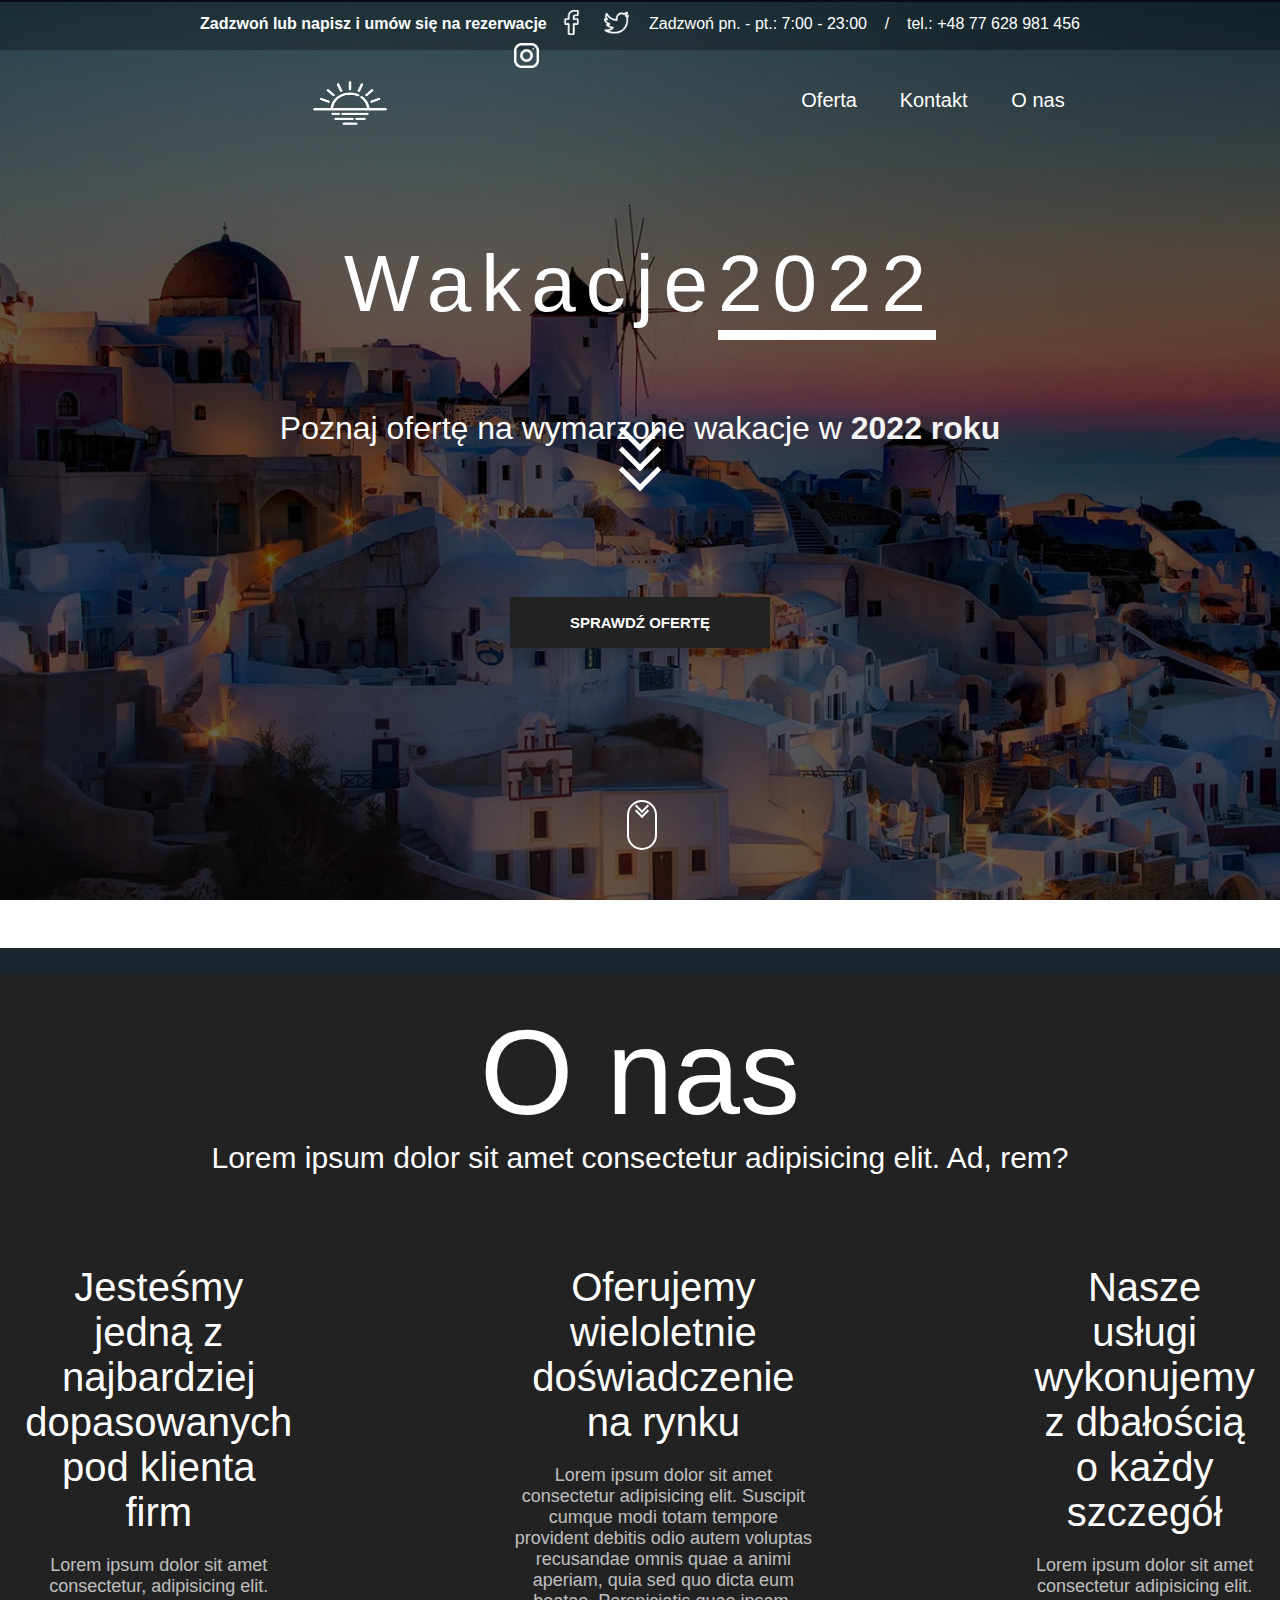
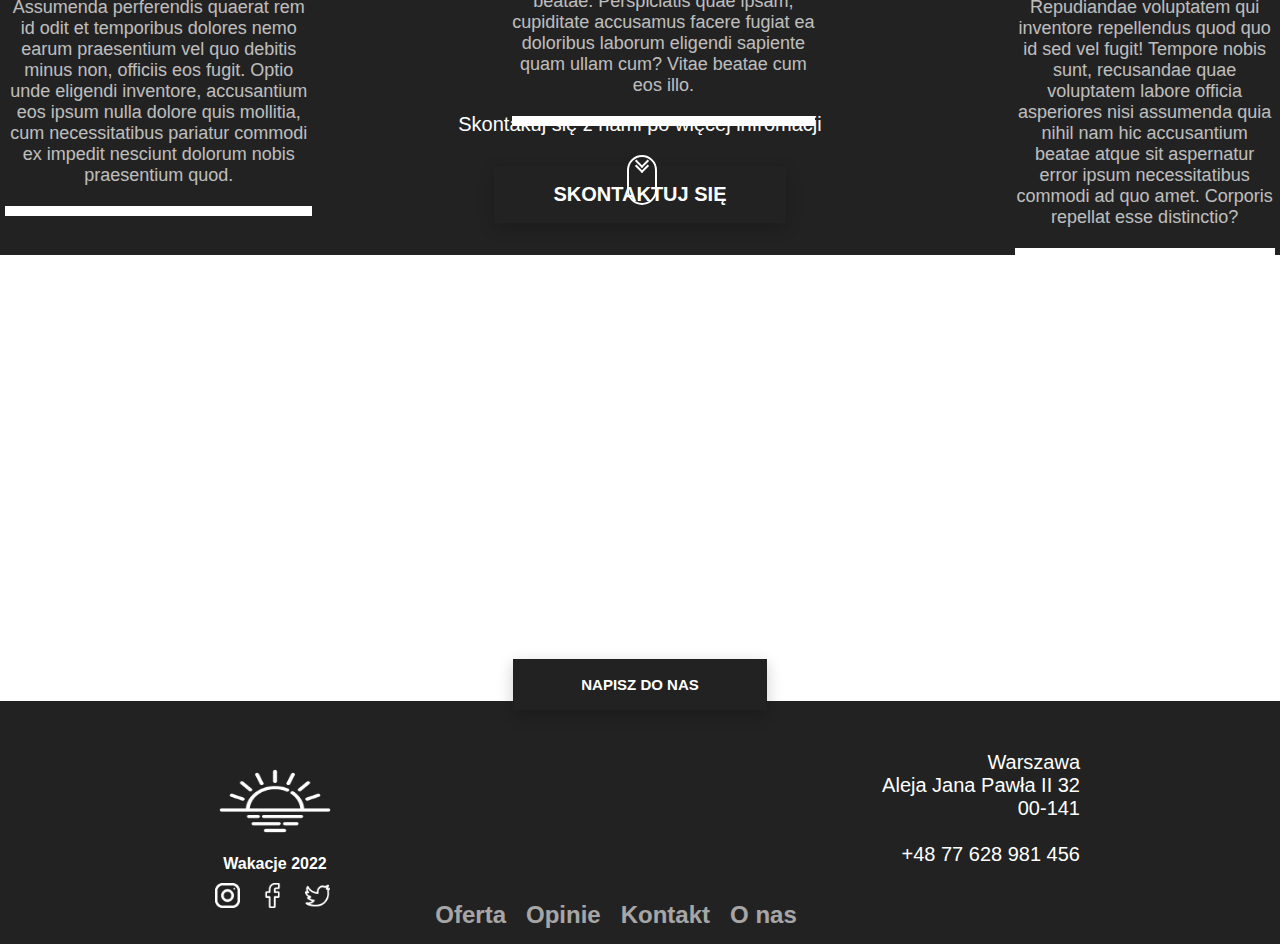
<file: wakacje/index.html>
<!DOCTYPE html>
<html lang="en">
<head>
	<meta charset="UTF-8">
	<meta content="IE=edge" http-equiv="X-UA-Compatible">
	<meta content="width=device-width, initial-scale=1.0" name="viewport">
	<title>Najbardziej interesujące państwa na wakacje</title>
	<link href="style.css" rel="stylesheet">
	<script defer src="script.js">
	</script>
</head>
<body class="main">
	<div id="info">
	<p class="contracts">Zadzwoń lub napisz i umów się na rezerwacje</p>
	<p class="call">Zadzwoń pn. - pt.: 7:00 - 23:00 &nbsp;&nbsp; / &nbsp;&nbsp; tel.: +48 77 628 981 456</p><img alt="Twitter logo" class="social-icon" src="twitter.png"> <img alt="Facebook logo" class="social-icon" src="facebook.png"> <img alt="Instagram logo" class="social-icon" src="instagram.png"></div>
	<div id="navbar" style="background-color: RGBA(0,0,0,0.0);">
		<a href="index.html"><img alt="logo" src="logo.png"></a>
		<div class="subpages">
			<a href="offer.html">
			<h2>Oferta</h2></a>  <a href="contact.html">
			<h2>Kontakt</h2></a> <a href="#sec-2">
			<h2>O nas</h2></a>
		</div>
	</div>
	<div id="page">
		<div class="maintext">
			<h1>Wakacje <span>2022</span></h1>
		</div>
		<div class="text2022">
			<p>Poznaj ofertę na wymarzone wakacje w <a data-replace="2022 roku" href="#" id="style-2"><span>&nbsp;2022 roku</span></a></p>
		</div>
		<div class="arrow">
			<span></span> <span></span> <span></span>
		</div><button class="btn" onclick="window.location.href='offer.html'">
		<p>SPRAWDŹ OFERTĘ</p></button> <a href="#sec-2">
		<div class="scroll-down"></div></a>
	</div>
	<div id="sec-2"></div>
	<div id="page2">
		<div class="black-box">
			<h1>O nas</h1>
			<h3>Lorem ipsum dolor sit amet consectetur adipisicing elit. Ad, rem?</h3>
			<div class="page2-text">
				<div class="overlay">
					<h2 class="first-about-us-text">Jesteśmy jedną z najbardziej dopasowanych pod klienta firm</h2>
					<p>Lorem ipsum dolor sit amet consectetur, adipisicing elit. Assumenda perferendis quaerat rem id odit et temporibus dolores nemo earum praesentium vel quo debitis minus non, officiis eos fugit. Optio unde eligendi inventore, accusantium eos ipsum nulla dolore quis mollitia, cum necessitatibus pariatur commodi ex impedit nesciunt dolorum nobis praesentium quod.</p>
					<div class="bottom-overlay"></div>
				</div>
				<div class="overlay">
					<h2 class="second-about-us-text">Oferujemy wieloletnie doświadczenie na rynku</h2>
					<p>Lorem ipsum dolor sit amet consectetur adipisicing elit. Suscipit cumque modi totam tempore provident debitis odio autem voluptas recusandae omnis quae a animi aperiam, quia sed quo dicta eum beatae. Perspiciatis quae ipsam, cupiditate accusamus facere fugiat ea doloribus laborum eligendi sapiente quam ullam cum? Vitae beatae cum eos illo.</p>
					<div class="bottom-overlay"></div>
				</div>
				<div class="overlay">
					<h2 class="third-about-us-text">Nasze usługi wykonujemy z dbałością o każdy szczegół</h2>
					<p>Lorem ipsum dolor sit amet consectetur adipisicing elit. Repudiandae voluptatem qui inventore repellendus quod quo id sed vel fugit! Tempore nobis sunt, recusandae quae voluptatem labore officia asperiores nisi assumenda quia nihil nam hic accusantium beatae atque sit aspernatur error ipsum necessitatibus commodi ad quo amet. Corporis repellat esse distinctio?</p>
					<div class="bottom-overlay"></div>
				</div>
			</div><br>
			<p class="contact-text">Skontakuj się z nami po więcej infromacji</p><button class="btn-page2" onclick="window.location.href='index.html'">
			<p>Skontaktuj się</p></button> <a href="#page3">
			<div class="scroll-down-page2"></div></a>
		</div>
	</div>
	<div id="page3">
		<h1>Kontakt</h1>
		<div class="info">
			<div class="location">
				<h2>Gdzie się znajdujemy:</h2>
				<p>Warszawa</p>
				<p>Aleja Jana Pawła II 32</p>
				<p>00-141</p>
			</div>
			<div class="phone">
				<h2>Zadzwoń do nas:</h2>
				<p>+48 77 628 981 456</p>
				<p>Działamy od poniedziałków do piątków 7.00 - 23.00</p>
			</div>
		</div><button class="btn-page2" onclick="window.location.href='index.html'">
		<p>&nbsp;&nbsp;Napisz do nas&nbsp;&nbsp;</p></button>
	</div>
	<div id="footer">
		<div class="info-footer">
			<div class="left-info"><img alt="logo" class="logo-footer" src="logo.png">
			<p>Wakacje 2022</p><img alt="Twitter logo" class="social-icon" src="twitter.png"> <img alt="Facebook logo" class="social-icon" src="facebook.png"> <img alt="Instagram logo" class="social-icon" src="instagram.png"></div>
			<div class="right-info">
				<p>Warszawa</p>
				<p>Aleja Jana Pawła II 32</p>
				<p>00-141</p><br>
				<p>+48 77 628 981 456</p>
			</div>
			<div class="center-info">
				<a href="offer.html">
				<h2>Oferta</h2></a> <a href="opinions.html">
				<h2>Opinie</h2></a> <a href="contact.html">
				<h2>Kontakt</h2></a> <a href="#sec-2">
				<h2>O nas</h2></a>
			</div>
		</div>
	</div>
</body>
</html>
</file>
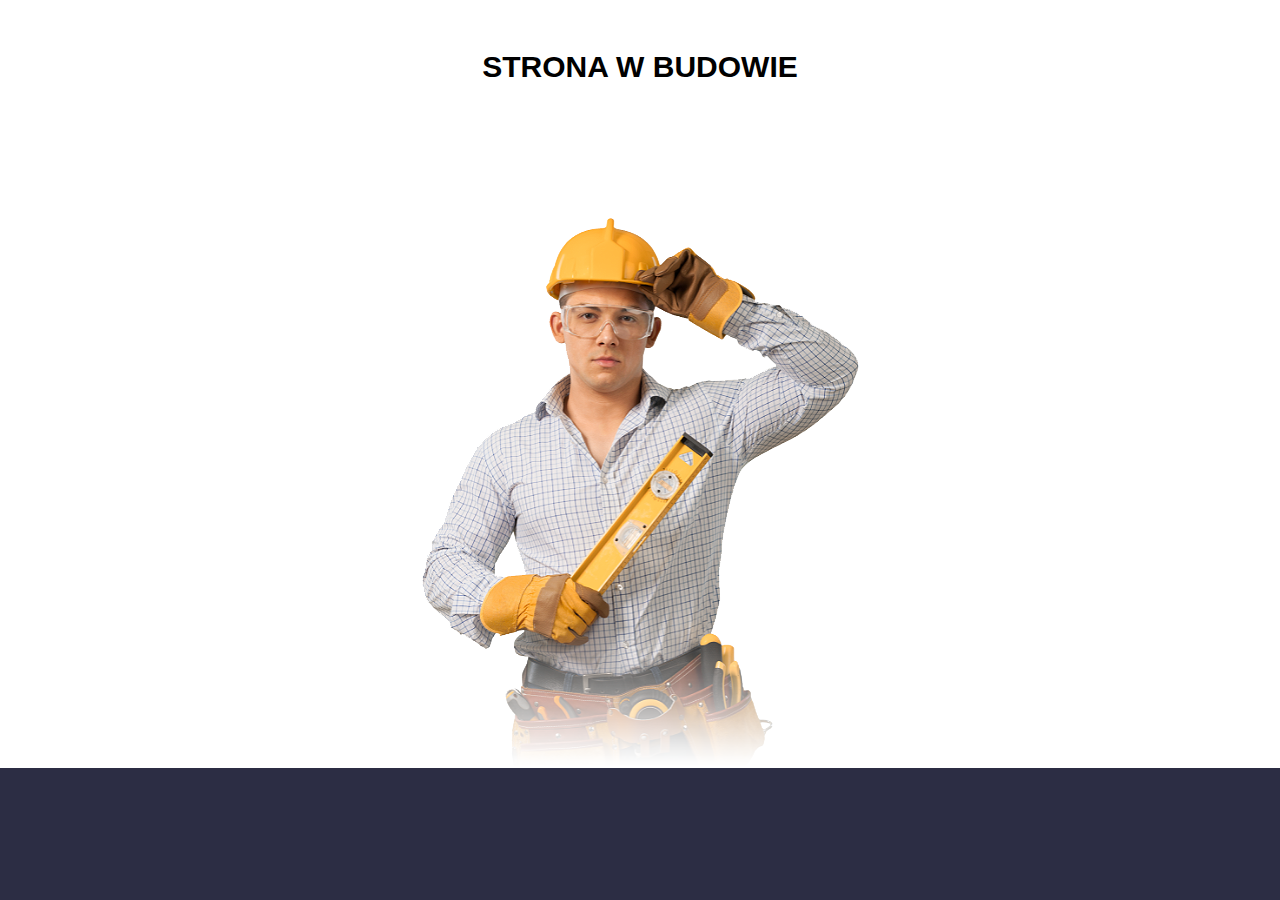
<file: contact.html>
<!DOCTYPE html>
<html lang="en">
<head>
	<meta charset="UTF-8">
	<link href="styles/style.css" rel="stylesheet">
	<meta content="CodePen" name="apple-mobile-web-app-title">
	<script src="https://code.jquery.com/jquery-3.6.0.min.js">
	</script>
	<meta content='width=device-width, initial-scale=1' name='viewport'>
	<meta content="CodePen" name="apple-mobile-web-app-title">
	<link href="images/logo.png" rel="icon">
	<meta name="description" content="Hub poświęcony epickim projektom. Twórcami strony jest Jacek Ragan i Przemysław Ćwil">
	<title>Hub 2tpi</title>
</head>
<body>
	<div id="result-iframe-wrap" role="main">
		<div class="loader-wrapper">
			<div class="vertical-centered-box" id="particles-background"></div>
			<div class="vertical-centered-box" id="particles-foreground"></div>
			<div class="vertical-centered-box">
				<div class="content">
				<div class="loader-circle"></div>
				<div class="loader-line-mask">
					<div class="loader-line"></div>
				</div><img  draggable="false" alt="logo" height="60px" src="images/2tpi.png" width="100px"></div>
			</div>
			<script src="https://cpwebassets.codepen.io/assets/common/stopExecutionOnTimeout-1b93190375e9ccc259df3a57c1abc0e64599724ae30d7ea4c6877eb615f89387.js">
			</script> 
			<script id="rendered-js">

			                  !function (a, b) {"use strict";function c(a) {a = a || {};for (var b = 1; b < arguments.length; b++) {var c = arguments[b];if (c) for (var d in c) c.hasOwnProperty(d) && ("object" == typeof c[d] ? deepExtend(a[d], c[d]) : a[d] = c[d]);}return a;}function d(d, g) {function h() {if (y) {r = b.createElement("canvas"), r.className = "pg-canvas", r.style.display = "block", d.insertBefore(r, d.firstChild), s = r.getContext("2d"), i();for (var c = Math.round(r.width * r.height / g.density), e = 0; c > e; e++) {var f = new n();f.setStackPos(e), z.push(f);}a.addEventListener("resize", function () {k();}, !1), b.addEventListener("mousemove", function (a) {A = a.pageX, B = a.pageY;}, !1), D && !C && a.addEventListener("deviceorientation", function () {F = Math.min(Math.max(-event.beta, -30), 30), E = Math.min(Math.max(-event.gamma, -30), 30);}, !0), j(), q("onInit");}}function i() {r.width = d.offsetWidth, r.height = d.offsetHeight, s.fillStyle = g.dotColor, s.strokeStyle = g.lineColor, s.lineWidth = g.lineWidth;}function j() {if (y) {u = a.innerWidth, v = a.innerHeight, s.clearRect(0, 0, r.width, r.height);for (var b = 0; b < z.length; b++) z[b].updatePosition();for (var b = 0; b < z.length; b++) z[b].draw();G || (t = requestAnimationFrame(j));}}function k() {i();for (var a = d.offsetWidth, b = d.offsetHeight, c = z.length - 1; c >= 0; c--) (z[c].position.x > a || z[c].position.y > b) && z.splice(c, 1);var e = Math.round(r.width * r.height / g.density);if (e > z.length) for (; e > z.length;) {var f = new n();z.push(f);} else e < z.length && z.splice(e);for (c = z.length - 1; c >= 0; c--) z[c].setStackPos(c);}function l() {G = !0;}function m() {G = !1, j();}function n() {switch (this.stackPos, this.active = !0, this.layer = Math.ceil(3 * Math.random()), this.parallaxOffsetX = 0, this.parallaxOffsetY = 0, this.position = { x: Math.ceil(Math.random() * r.width), y: Math.ceil(Math.random() * r.height) }, this.speed = {}, g.directionX) {case "left":this.speed.x = +(-g.maxSpeedX + Math.random() * g.maxSpeedX - g.minSpeedX).toFixed(2);break;case "right":this.speed.x = +(Math.random() * g.maxSpeedX + g.minSpeedX).toFixed(2);break;default:this.speed.x = +(-g.maxSpeedX / 2 + Math.random() * g.maxSpeedX).toFixed(2), this.speed.x += this.speed.x > 0 ? g.minSpeedX : -g.minSpeedX;}switch (g.directionY) {case "up":this.speed.y = +(-g.maxSpeedY + Math.random() * g.maxSpeedY - g.minSpeedY).toFixed(2);break;case "down":this.speed.y = +(Math.random() * g.maxSpeedY + g.minSpeedY).toFixed(2);break;default:this.speed.y = +(-g.maxSpeedY / 2 + Math.random() * g.maxSpeedY).toFixed(2), this.speed.x += this.speed.y > 0 ? g.minSpeedY : -g.minSpeedY;}}function o(a, b) {return b ? void (g[a] = b) : g[a];}function p() {console.log("destroy"), r.parentNode.removeChild(r), q("onDestroy"), f && f(d).removeData("plugin_" + e);}function q(a) {void 0 !== g[a] && g[a].call(d);}var r,s,t,u,v,w,x,y = !!b.createElement("canvas").getContext,z = [],A = 0,B = 0,C = !navigator.userAgent.match(/(iPhone|iPod|iPad|Android|BlackBerry|BB10|mobi|tablet|opera mini|nexus 7)/i),D = !!a.DeviceOrientationEvent,E = 0,F = 0,G = !1;return g = c({}, a[e].defaults, g), n.prototype.draw = function () {s.beginPath(), s.arc(this.position.x + this.parallaxOffsetX, this.position.y + this.parallaxOffsetY, g.particleRadius / 2, 0, 2 * Math.PI, !0), s.closePath(), s.fill(), s.beginPath();for (var a = z.length - 1; a > this.stackPos; a--) {var b = z[a],c = this.position.x - b.position.x,d = this.position.y - b.position.y,e = Math.sqrt(c * c + d * d).toFixed(2);e < g.proximity && (s.moveTo(this.position.x + this.parallaxOffsetX, this.position.y + this.parallaxOffsetY), g.curvedLines ? s.quadraticCurveTo(Math.max(b.position.x, b.position.x), Math.min(b.position.y, b.position.y), b.position.x + b.parallaxOffsetX, b.position.y + b.parallaxOffsetY) : s.lineTo(b.position.x + b.parallaxOffsetX, b.position.y + b.parallaxOffsetY));}s.stroke(), s.closePath();}, n.prototype.updatePosition = function () {if (g.parallax) {if (D && !C) {var a = (u - 0) / 60;w = (E - -30) * a + 0;var b = (v - 0) / 60;x = (F - -30) * b + 0;} else w = A, x = B;this.parallaxTargX = (w - u / 2) / (g.parallaxMultiplier * this.layer), this.parallaxOffsetX += (this.parallaxTargX - this.parallaxOffsetX) / 10, this.parallaxTargY = (x - v / 2) / (g.parallaxMultiplier * this.layer), this.parallaxOffsetY += (this.parallaxTargY - this.parallaxOffsetY) / 10;}var c = d.offsetWidth,e = d.offsetHeight;switch (g.directionX) {case "left":this.position.x + this.speed.x + this.parallaxOffsetX < 0 && (this.position.x = c - this.parallaxOffsetX);break;case "right":this.position.x + this.speed.x + this.parallaxOffsetX > c && (this.position.x = 0 - this.parallaxOffsetX);break;default:(this.position.x + this.speed.x + this.parallaxOffsetX > c || this.position.x + this.speed.x + this.parallaxOffsetX < 0) && (this.speed.x = -this.speed.x);}switch (g.directionY) {case "up":this.position.y + this.speed.y + this.parallaxOffsetY < 0 && (this.position.y = e - this.parallaxOffsetY);break;case "down":this.position.y + this.speed.y + this.parallaxOffsetY > e && (this.position.y = 0 - this.parallaxOffsetY);break;default:(this.position.y + this.speed.y + this.parallaxOffsetY > e || this.position.y + this.speed.y + this.parallaxOffsetY < 0) && (this.speed.y = -this.speed.y);}this.position.x += this.speed.x, this.position.y += this.speed.y;}, n.prototype.setStackPos = function (a) {this.stackPos = a;}, h(), { option: o, destroy: p, start: m, pause: l };}var e = "particleground",f = a.jQuery;a[e] = function (a, b) {return new d(a, b);}, a[e].defaults = { minSpeedX: .1, maxSpeedX: .7, minSpeedY: .1, maxSpeedY: .7, directionX: "center", directionY: "center", density: 1e4, dotColor: "#666666", lineColor: "#666666", particleRadius: 7, lineWidth: 1, curvedLines: !1, proximity: 100, parallax: !0, parallaxMultiplier: 5, onInit: function () {}, onDestroy: function () {} }, f && (f.fn[e] = function (a) {if ("string" == typeof arguments[0]) {var b,c = arguments[0],g = Array.prototype.slice.call(arguments, 1);return this.each(function () {f.data(this, "plugin_" + e) && "function" == typeof f.data(this, "plugin_" + e)[c] && (b = f.data(this, "plugin_" + e)[c].apply(this, g));}), void 0 !== b ? b : this;}return "object" != typeof a && a ? void 0 : this.each(function () {f.data(this, "plugin_" + e) || f.data(this, "plugin_" + e, new d(this, a));});});}(window, document), 
			                  function () {for (var a = 0, b = ["ms", "moz", "webkit", "o"], c = 0; c < b.length && !window.requestAnimationFrame; ++c) window.requestAnimationFrame = window[b[c] + "RequestAnimationFrame"], window.cancelAnimationFrame = window[b[c] + "CancelAnimationFrame"] || window[b[c] + "CancelRequestAnimationFrame"];window.requestAnimationFrame || (window.requestAnimationFrame = function (b) {var c = new Date().getTime(),d = Math.max(0, 16 - (c - a)),e = window.setTimeout(function () {b(c + d);}, d);return a = c + d, e;}), window.cancelAnimationFrame || (window.cancelAnimationFrame = function (a) {clearTimeout(a);});}();
			              


			                  particleground(document.getElementById('particles-foreground'), {
			                  dotColor: 'rgba(255, 255, 255, 1)',
			                  lineColor: 'rgba(255, 255, 255, 0.05)',
			                  minSpeedX: 0.3,
			                  maxSpeedX: 0.6,
			                  minSpeedY: 0.3,
			                  maxSpeedY: 0.6,
			                  density: 50000,
			                  curvedLines: false,
			                  proximity: 250, 
			                  parallaxMultiplier: 10, 
			                  particleRadius: 4 
			                  });

			                  particleground(document.getElementById('particles-background'), {
			                  dotColor: 'rgba(255, 255, 255, 0.5)',
			                  lineColor: 'rgba(255, 255, 255, 0.05)',
			                  minSpeedX: 0.075,
			                  maxSpeedX: 0.15,
			                  minSpeedY: 0.075,
			                  maxSpeedY: 0.15,
			                  density: 30000, 
			                  curvedLines: false,
			                  proximity: 20, 
			                  parallaxMultiplier: 20, 
			                  particleRadius: 2 
			                  });
			</script>
		</div>
		<div id="containerbudo">
			<h1>STRONA W BUDOWIE</h1>
			<img  draggable="false" src="images/men-3.png" alt="">
		</div>
	<div id="nav-container"></div>
	<script src="scripts/script.js">
	</script>
</body>
</html>
</file>
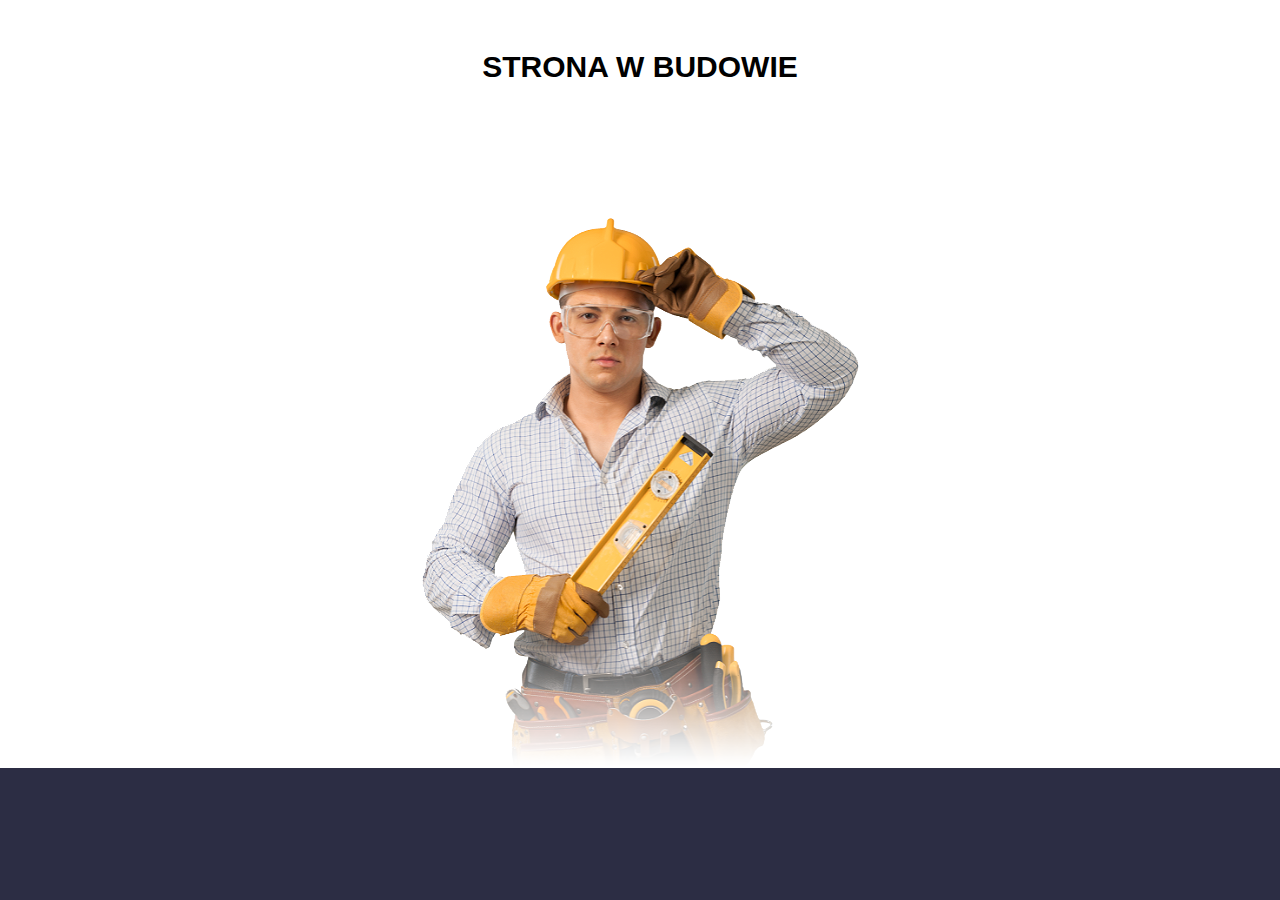
<file: devs.html>
<!DOCTYPE html>
<html lang="en">
<head>
	<meta charset="UTF-8">
	<link href="styles/style.css" rel="stylesheet">
	<meta content="CodePen" name="apple-mobile-web-app-title">
	<script src="https://code.jquery.com/jquery-3.6.0.min.js">
	</script>
	<meta content='width=device-width, initial-scale=1' name='viewport'>
	<meta content="CodePen" name="apple-mobile-web-app-title">
	<link href="images/logo.png" rel="icon">
	<meta name="description" content="Hub poświęcony epickim projektom. Twórcami strony jest Jacek Ragan i Przemysław Ćwil">
	<title>Hub 2tpi</title>
</head>
<body>
	<div id="result-iframe-wrap" role="main">
		<div class="loader-wrapper">
			<div class="vertical-centered-box" id="particles-background"></div>
			<div class="vertical-centered-box" id="particles-foreground"></div>
			<div class="vertical-centered-box">
				<div class="content">
				<div class="loader-circle"></div>
				<div class="loader-line-mask">
					<div class="loader-line"></div>
				</div><img draggable="false"  alt="logo" height="60px" src="images/2tpi.png" width="100px"></div>
			</div>
			<script src="https://cpwebassets.codepen.io/assets/common/stopExecutionOnTimeout-1b93190375e9ccc259df3a57c1abc0e64599724ae30d7ea4c6877eb615f89387.js">
			</script> 
			<script id="rendered-js">

			                  !function (a, b) {"use strict";function c(a) {a = a || {};for (var b = 1; b < arguments.length; b++) {var c = arguments[b];if (c) for (var d in c) c.hasOwnProperty(d) && ("object" == typeof c[d] ? deepExtend(a[d], c[d]) : a[d] = c[d]);}return a;}function d(d, g) {function h() {if (y) {r = b.createElement("canvas"), r.className = "pg-canvas", r.style.display = "block", d.insertBefore(r, d.firstChild), s = r.getContext("2d"), i();for (var c = Math.round(r.width * r.height / g.density), e = 0; c > e; e++) {var f = new n();f.setStackPos(e), z.push(f);}a.addEventListener("resize", function () {k();}, !1), b.addEventListener("mousemove", function (a) {A = a.pageX, B = a.pageY;}, !1), D && !C && a.addEventListener("deviceorientation", function () {F = Math.min(Math.max(-event.beta, -30), 30), E = Math.min(Math.max(-event.gamma, -30), 30);}, !0), j(), q("onInit");}}function i() {r.width = d.offsetWidth, r.height = d.offsetHeight, s.fillStyle = g.dotColor, s.strokeStyle = g.lineColor, s.lineWidth = g.lineWidth;}function j() {if (y) {u = a.innerWidth, v = a.innerHeight, s.clearRect(0, 0, r.width, r.height);for (var b = 0; b < z.length; b++) z[b].updatePosition();for (var b = 0; b < z.length; b++) z[b].draw();G || (t = requestAnimationFrame(j));}}function k() {i();for (var a = d.offsetWidth, b = d.offsetHeight, c = z.length - 1; c >= 0; c--) (z[c].position.x > a || z[c].position.y > b) && z.splice(c, 1);var e = Math.round(r.width * r.height / g.density);if (e > z.length) for (; e > z.length;) {var f = new n();z.push(f);} else e < z.length && z.splice(e);for (c = z.length - 1; c >= 0; c--) z[c].setStackPos(c);}function l() {G = !0;}function m() {G = !1, j();}function n() {switch (this.stackPos, this.active = !0, this.layer = Math.ceil(3 * Math.random()), this.parallaxOffsetX = 0, this.parallaxOffsetY = 0, this.position = { x: Math.ceil(Math.random() * r.width), y: Math.ceil(Math.random() * r.height) }, this.speed = {}, g.directionX) {case "left":this.speed.x = +(-g.maxSpeedX + Math.random() * g.maxSpeedX - g.minSpeedX).toFixed(2);break;case "right":this.speed.x = +(Math.random() * g.maxSpeedX + g.minSpeedX).toFixed(2);break;default:this.speed.x = +(-g.maxSpeedX / 2 + Math.random() * g.maxSpeedX).toFixed(2), this.speed.x += this.speed.x > 0 ? g.minSpeedX : -g.minSpeedX;}switch (g.directionY) {case "up":this.speed.y = +(-g.maxSpeedY + Math.random() * g.maxSpeedY - g.minSpeedY).toFixed(2);break;case "down":this.speed.y = +(Math.random() * g.maxSpeedY + g.minSpeedY).toFixed(2);break;default:this.speed.y = +(-g.maxSpeedY / 2 + Math.random() * g.maxSpeedY).toFixed(2), this.speed.x += this.speed.y > 0 ? g.minSpeedY : -g.minSpeedY;}}function o(a, b) {return b ? void (g[a] = b) : g[a];}function p() {console.log("destroy"), r.parentNode.removeChild(r), q("onDestroy"), f && f(d).removeData("plugin_" + e);}function q(a) {void 0 !== g[a] && g[a].call(d);}var r,s,t,u,v,w,x,y = !!b.createElement("canvas").getContext,z = [],A = 0,B = 0,C = !navigator.userAgent.match(/(iPhone|iPod|iPad|Android|BlackBerry|BB10|mobi|tablet|opera mini|nexus 7)/i),D = !!a.DeviceOrientationEvent,E = 0,F = 0,G = !1;return g = c({}, a[e].defaults, g), n.prototype.draw = function () {s.beginPath(), s.arc(this.position.x + this.parallaxOffsetX, this.position.y + this.parallaxOffsetY, g.particleRadius / 2, 0, 2 * Math.PI, !0), s.closePath(), s.fill(), s.beginPath();for (var a = z.length - 1; a > this.stackPos; a--) {var b = z[a],c = this.position.x - b.position.x,d = this.position.y - b.position.y,e = Math.sqrt(c * c + d * d).toFixed(2);e < g.proximity && (s.moveTo(this.position.x + this.parallaxOffsetX, this.position.y + this.parallaxOffsetY), g.curvedLines ? s.quadraticCurveTo(Math.max(b.position.x, b.position.x), Math.min(b.position.y, b.position.y), b.position.x + b.parallaxOffsetX, b.position.y + b.parallaxOffsetY) : s.lineTo(b.position.x + b.parallaxOffsetX, b.position.y + b.parallaxOffsetY));}s.stroke(), s.closePath();}, n.prototype.updatePosition = function () {if (g.parallax) {if (D && !C) {var a = (u - 0) / 60;w = (E - -30) * a + 0;var b = (v - 0) / 60;x = (F - -30) * b + 0;} else w = A, x = B;this.parallaxTargX = (w - u / 2) / (g.parallaxMultiplier * this.layer), this.parallaxOffsetX += (this.parallaxTargX - this.parallaxOffsetX) / 10, this.parallaxTargY = (x - v / 2) / (g.parallaxMultiplier * this.layer), this.parallaxOffsetY += (this.parallaxTargY - this.parallaxOffsetY) / 10;}var c = d.offsetWidth,e = d.offsetHeight;switch (g.directionX) {case "left":this.position.x + this.speed.x + this.parallaxOffsetX < 0 && (this.position.x = c - this.parallaxOffsetX);break;case "right":this.position.x + this.speed.x + this.parallaxOffsetX > c && (this.position.x = 0 - this.parallaxOffsetX);break;default:(this.position.x + this.speed.x + this.parallaxOffsetX > c || this.position.x + this.speed.x + this.parallaxOffsetX < 0) && (this.speed.x = -this.speed.x);}switch (g.directionY) {case "up":this.position.y + this.speed.y + this.parallaxOffsetY < 0 && (this.position.y = e - this.parallaxOffsetY);break;case "down":this.position.y + this.speed.y + this.parallaxOffsetY > e && (this.position.y = 0 - this.parallaxOffsetY);break;default:(this.position.y + this.speed.y + this.parallaxOffsetY > e || this.position.y + this.speed.y + this.parallaxOffsetY < 0) && (this.speed.y = -this.speed.y);}this.position.x += this.speed.x, this.position.y += this.speed.y;}, n.prototype.setStackPos = function (a) {this.stackPos = a;}, h(), { option: o, destroy: p, start: m, pause: l };}var e = "particleground",f = a.jQuery;a[e] = function (a, b) {return new d(a, b);}, a[e].defaults = { minSpeedX: .1, maxSpeedX: .7, minSpeedY: .1, maxSpeedY: .7, directionX: "center", directionY: "center", density: 1e4, dotColor: "#666666", lineColor: "#666666", particleRadius: 7, lineWidth: 1, curvedLines: !1, proximity: 100, parallax: !0, parallaxMultiplier: 5, onInit: function () {}, onDestroy: function () {} }, f && (f.fn[e] = function (a) {if ("string" == typeof arguments[0]) {var b,c = arguments[0],g = Array.prototype.slice.call(arguments, 1);return this.each(function () {f.data(this, "plugin_" + e) && "function" == typeof f.data(this, "plugin_" + e)[c] && (b = f.data(this, "plugin_" + e)[c].apply(this, g));}), void 0 !== b ? b : this;}return "object" != typeof a && a ? void 0 : this.each(function () {f.data(this, "plugin_" + e) || f.data(this, "plugin_" + e, new d(this, a));});});}(window, document), 
			                  function () {for (var a = 0, b = ["ms", "moz", "webkit", "o"], c = 0; c < b.length && !window.requestAnimationFrame; ++c) window.requestAnimationFrame = window[b[c] + "RequestAnimationFrame"], window.cancelAnimationFrame = window[b[c] + "CancelAnimationFrame"] || window[b[c] + "CancelRequestAnimationFrame"];window.requestAnimationFrame || (window.requestAnimationFrame = function (b) {var c = new Date().getTime(),d = Math.max(0, 16 - (c - a)),e = window.setTimeout(function () {b(c + d);}, d);return a = c + d, e;}), window.cancelAnimationFrame || (window.cancelAnimationFrame = function (a) {clearTimeout(a);});}();
			              


			                  particleground(document.getElementById('particles-foreground'), {
			                  dotColor: 'rgba(255, 255, 255, 1)',
			                  lineColor: 'rgba(255, 255, 255, 0.05)',
			                  minSpeedX: 0.3,
			                  maxSpeedX: 0.6,
			                  minSpeedY: 0.3,
			                  maxSpeedY: 0.6,
			                  density: 50000,
			                  curvedLines: false,
			                  proximity: 250, 
			                  parallaxMultiplier: 10, 
			                  particleRadius: 4 
			                  });

			                  particleground(document.getElementById('particles-background'), {
			                  dotColor: 'rgba(255, 255, 255, 0.5)',
			                  lineColor: 'rgba(255, 255, 255, 0.05)',
			                  minSpeedX: 0.075,
			                  maxSpeedX: 0.15,
			                  minSpeedY: 0.075,
			                  maxSpeedY: 0.15,
			                  density: 30000, 
			                  curvedLines: false,
			                  proximity: 20, 
			                  parallaxMultiplier: 20, 
			                  particleRadius: 2 
			                  });
			</script>
		</div>
		<div id="containerbudo">
			<h1>STRONA W BUDOWIE</h1>
			<img draggable="false"  src="images/men-3.png" alt="">
		</div>
	<div id="nav-container"></div>
	<script src="scripts/script.js">
	</script>
</body>
</html>
</file>
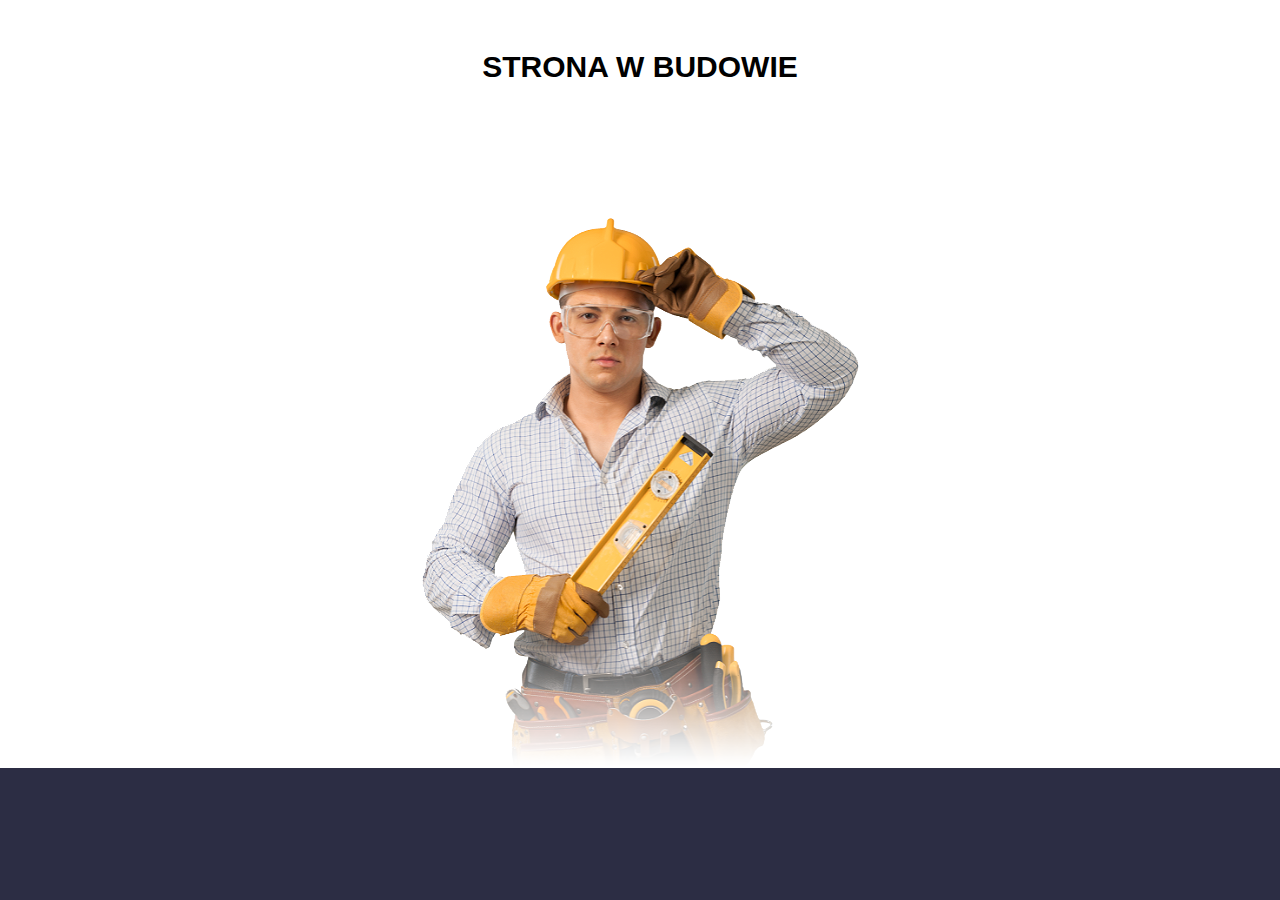
<file: news.html>
<!DOCTYPE html>
<html lang="en">
<head>
	<meta charset="UTF-8">
	<link href="styles/style.css" rel="stylesheet">
	<meta content="CodePen" name="apple-mobile-web-app-title">
	<script src="https://code.jquery.com/jquery-3.6.0.min.js">
	</script>
	<meta content='width=device-width, initial-scale=1' name='viewport'>
	<meta content="CodePen" name="apple-mobile-web-app-title">
	<link href="images/logo.png" rel="icon">
	<meta name="description" content="Hub poświęcony epickim projektom. Twórcami strony jest Jacek Ragan i Przemysław Ćwil">
	<title>Hub 2tpi</title>
</head>
<body>
	<div id="result-iframe-wrap" role="main">
		<div class="loader-wrapper">
			<div class="vertical-centered-box" id="particles-background"></div>
			<div class="vertical-centered-box" id="particles-foreground"></div>
			<div class="vertical-centered-box">
				<div class="content">
				<div class="loader-circle"></div>
				<div class="loader-line-mask">
					<div class="loader-line"></div>
				</div><img   draggable="false" alt="logo" height="60px" src="images/2tpi.png" width="100px"></div>
			</div>
			<script src="https://cpwebassets.codepen.io/assets/common/stopExecutionOnTimeout-1b93190375e9ccc259df3a57c1abc0e64599724ae30d7ea4c6877eb615f89387.js">
			</script> 
			<script id="rendered-js">

			                  !function (a, b) {"use strict";function c(a) {a = a || {};for (var b = 1; b < arguments.length; b++) {var c = arguments[b];if (c) for (var d in c) c.hasOwnProperty(d) && ("object" == typeof c[d] ? deepExtend(a[d], c[d]) : a[d] = c[d]);}return a;}function d(d, g) {function h() {if (y) {r = b.createElement("canvas"), r.className = "pg-canvas", r.style.display = "block", d.insertBefore(r, d.firstChild), s = r.getContext("2d"), i();for (var c = Math.round(r.width * r.height / g.density), e = 0; c > e; e++) {var f = new n();f.setStackPos(e), z.push(f);}a.addEventListener("resize", function () {k();}, !1), b.addEventListener("mousemove", function (a) {A = a.pageX, B = a.pageY;}, !1), D && !C && a.addEventListener("deviceorientation", function () {F = Math.min(Math.max(-event.beta, -30), 30), E = Math.min(Math.max(-event.gamma, -30), 30);}, !0), j(), q("onInit");}}function i() {r.width = d.offsetWidth, r.height = d.offsetHeight, s.fillStyle = g.dotColor, s.strokeStyle = g.lineColor, s.lineWidth = g.lineWidth;}function j() {if (y) {u = a.innerWidth, v = a.innerHeight, s.clearRect(0, 0, r.width, r.height);for (var b = 0; b < z.length; b++) z[b].updatePosition();for (var b = 0; b < z.length; b++) z[b].draw();G || (t = requestAnimationFrame(j));}}function k() {i();for (var a = d.offsetWidth, b = d.offsetHeight, c = z.length - 1; c >= 0; c--) (z[c].position.x > a || z[c].position.y > b) && z.splice(c, 1);var e = Math.round(r.width * r.height / g.density);if (e > z.length) for (; e > z.length;) {var f = new n();z.push(f);} else e < z.length && z.splice(e);for (c = z.length - 1; c >= 0; c--) z[c].setStackPos(c);}function l() {G = !0;}function m() {G = !1, j();}function n() {switch (this.stackPos, this.active = !0, this.layer = Math.ceil(3 * Math.random()), this.parallaxOffsetX = 0, this.parallaxOffsetY = 0, this.position = { x: Math.ceil(Math.random() * r.width), y: Math.ceil(Math.random() * r.height) }, this.speed = {}, g.directionX) {case "left":this.speed.x = +(-g.maxSpeedX + Math.random() * g.maxSpeedX - g.minSpeedX).toFixed(2);break;case "right":this.speed.x = +(Math.random() * g.maxSpeedX + g.minSpeedX).toFixed(2);break;default:this.speed.x = +(-g.maxSpeedX / 2 + Math.random() * g.maxSpeedX).toFixed(2), this.speed.x += this.speed.x > 0 ? g.minSpeedX : -g.minSpeedX;}switch (g.directionY) {case "up":this.speed.y = +(-g.maxSpeedY + Math.random() * g.maxSpeedY - g.minSpeedY).toFixed(2);break;case "down":this.speed.y = +(Math.random() * g.maxSpeedY + g.minSpeedY).toFixed(2);break;default:this.speed.y = +(-g.maxSpeedY / 2 + Math.random() * g.maxSpeedY).toFixed(2), this.speed.x += this.speed.y > 0 ? g.minSpeedY : -g.minSpeedY;}}function o(a, b) {return b ? void (g[a] = b) : g[a];}function p() {console.log("destroy"), r.parentNode.removeChild(r), q("onDestroy"), f && f(d).removeData("plugin_" + e);}function q(a) {void 0 !== g[a] && g[a].call(d);}var r,s,t,u,v,w,x,y = !!b.createElement("canvas").getContext,z = [],A = 0,B = 0,C = !navigator.userAgent.match(/(iPhone|iPod|iPad|Android|BlackBerry|BB10|mobi|tablet|opera mini|nexus 7)/i),D = !!a.DeviceOrientationEvent,E = 0,F = 0,G = !1;return g = c({}, a[e].defaults, g), n.prototype.draw = function () {s.beginPath(), s.arc(this.position.x + this.parallaxOffsetX, this.position.y + this.parallaxOffsetY, g.particleRadius / 2, 0, 2 * Math.PI, !0), s.closePath(), s.fill(), s.beginPath();for (var a = z.length - 1; a > this.stackPos; a--) {var b = z[a],c = this.position.x - b.position.x,d = this.position.y - b.position.y,e = Math.sqrt(c * c + d * d).toFixed(2);e < g.proximity && (s.moveTo(this.position.x + this.parallaxOffsetX, this.position.y + this.parallaxOffsetY), g.curvedLines ? s.quadraticCurveTo(Math.max(b.position.x, b.position.x), Math.min(b.position.y, b.position.y), b.position.x + b.parallaxOffsetX, b.position.y + b.parallaxOffsetY) : s.lineTo(b.position.x + b.parallaxOffsetX, b.position.y + b.parallaxOffsetY));}s.stroke(), s.closePath();}, n.prototype.updatePosition = function () {if (g.parallax) {if (D && !C) {var a = (u - 0) / 60;w = (E - -30) * a + 0;var b = (v - 0) / 60;x = (F - -30) * b + 0;} else w = A, x = B;this.parallaxTargX = (w - u / 2) / (g.parallaxMultiplier * this.layer), this.parallaxOffsetX += (this.parallaxTargX - this.parallaxOffsetX) / 10, this.parallaxTargY = (x - v / 2) / (g.parallaxMultiplier * this.layer), this.parallaxOffsetY += (this.parallaxTargY - this.parallaxOffsetY) / 10;}var c = d.offsetWidth,e = d.offsetHeight;switch (g.directionX) {case "left":this.position.x + this.speed.x + this.parallaxOffsetX < 0 && (this.position.x = c - this.parallaxOffsetX);break;case "right":this.position.x + this.speed.x + this.parallaxOffsetX > c && (this.position.x = 0 - this.parallaxOffsetX);break;default:(this.position.x + this.speed.x + this.parallaxOffsetX > c || this.position.x + this.speed.x + this.parallaxOffsetX < 0) && (this.speed.x = -this.speed.x);}switch (g.directionY) {case "up":this.position.y + this.speed.y + this.parallaxOffsetY < 0 && (this.position.y = e - this.parallaxOffsetY);break;case "down":this.position.y + this.speed.y + this.parallaxOffsetY > e && (this.position.y = 0 - this.parallaxOffsetY);break;default:(this.position.y + this.speed.y + this.parallaxOffsetY > e || this.position.y + this.speed.y + this.parallaxOffsetY < 0) && (this.speed.y = -this.speed.y);}this.position.x += this.speed.x, this.position.y += this.speed.y;}, n.prototype.setStackPos = function (a) {this.stackPos = a;}, h(), { option: o, destroy: p, start: m, pause: l };}var e = "particleground",f = a.jQuery;a[e] = function (a, b) {return new d(a, b);}, a[e].defaults = { minSpeedX: .1, maxSpeedX: .7, minSpeedY: .1, maxSpeedY: .7, directionX: "center", directionY: "center", density: 1e4, dotColor: "#666666", lineColor: "#666666", particleRadius: 7, lineWidth: 1, curvedLines: !1, proximity: 100, parallax: !0, parallaxMultiplier: 5, onInit: function () {}, onDestroy: function () {} }, f && (f.fn[e] = function (a) {if ("string" == typeof arguments[0]) {var b,c = arguments[0],g = Array.prototype.slice.call(arguments, 1);return this.each(function () {f.data(this, "plugin_" + e) && "function" == typeof f.data(this, "plugin_" + e)[c] && (b = f.data(this, "plugin_" + e)[c].apply(this, g));}), void 0 !== b ? b : this;}return "object" != typeof a && a ? void 0 : this.each(function () {f.data(this, "plugin_" + e) || f.data(this, "plugin_" + e, new d(this, a));});});}(window, document), 
			                  function () {for (var a = 0, b = ["ms", "moz", "webkit", "o"], c = 0; c < b.length && !window.requestAnimationFrame; ++c) window.requestAnimationFrame = window[b[c] + "RequestAnimationFrame"], window.cancelAnimationFrame = window[b[c] + "CancelAnimationFrame"] || window[b[c] + "CancelRequestAnimationFrame"];window.requestAnimationFrame || (window.requestAnimationFrame = function (b) {var c = new Date().getTime(),d = Math.max(0, 16 - (c - a)),e = window.setTimeout(function () {b(c + d);}, d);return a = c + d, e;}), window.cancelAnimationFrame || (window.cancelAnimationFrame = function (a) {clearTimeout(a);});}();
			              


			                  particleground(document.getElementById('particles-foreground'), {
			                  dotColor: 'rgba(255, 255, 255, 1)',
			                  lineColor: 'rgba(255, 255, 255, 0.05)',
			                  minSpeedX: 0.3,
			                  maxSpeedX: 0.6,
			                  minSpeedY: 0.3,
			                  maxSpeedY: 0.6,
			                  density: 50000,
			                  curvedLines: false,
			                  proximity: 250, 
			                  parallaxMultiplier: 10, 
			                  particleRadius: 4 
			                  });

			                  particleground(document.getElementById('particles-background'), {
			                  dotColor: 'rgba(255, 255, 255, 0.5)',
			                  lineColor: 'rgba(255, 255, 255, 0.05)',
			                  minSpeedX: 0.075,
			                  maxSpeedX: 0.15,
			                  minSpeedY: 0.075,
			                  maxSpeedY: 0.15,
			                  density: 30000, 
			                  curvedLines: false,
			                  proximity: 20, 
			                  parallaxMultiplier: 20, 
			                  particleRadius: 2 
			                  });
			</script>
		</div>
		<div id="containerbudo">
			<h1>STRONA W BUDOWIE</h1>
			<img draggable="false"  src="images/men-3.png" alt="">
		</div>
	<div id="nav-container"></div>
	<script src="scripts/script.js">
	</script>
</body>
</html>
</file>
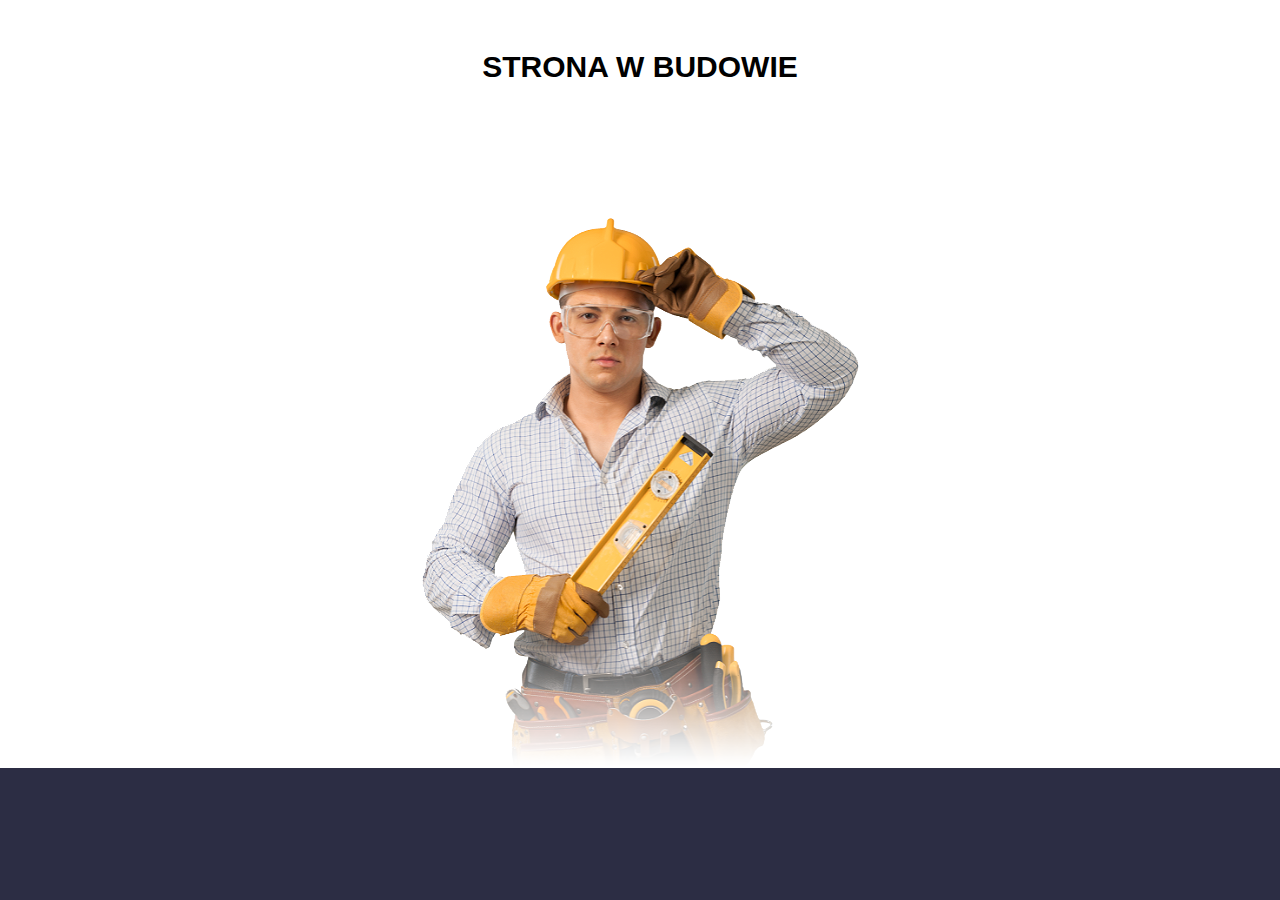
<file: skarbnik.html>
<!DOCTYPE html>
<html lang="en">
<head>
	<meta charset="UTF-8">
	<link href="styles/style.css" rel="stylesheet">
	<meta content="CodePen" name="apple-mobile-web-app-title">
	<script src="https://code.jquery.com/jquery-3.6.0.min.js">
	</script>
	<meta content='width=device-width, initial-scale=1' name='viewport'>
	<meta content="CodePen" name="apple-mobile-web-app-title">
	<link href="images/logo.png" rel="icon">
	<meta name="description" content="Hub poświęcony epickim projektom. Twórcami strony jest Jacek Ragan i Przemysław Ćwil">
	<title>Hub 2tpi</title>
</head>
<body>
	<div id="result-iframe-wrap" role="main">
		<div class="loader-wrapper">
			<div class="vertical-centered-box" id="particles-background"></div>
			<div class="vertical-centered-box" id="particles-foreground"></div>
			<div class="vertical-centered-box">
				<div class="content">
				<div class="loader-circle"></div>
				<div class="loader-line-mask">
					<div class="loader-line"></div>
				</div><img   draggable="false" alt="logo" height="60px" src="images/2tpi.png" width="100px"></div>
			</div>
			<script src="https://cpwebassets.codepen.io/assets/common/stopExecutionOnTimeout-1b93190375e9ccc259df3a57c1abc0e64599724ae30d7ea4c6877eb615f89387.js">
			</script> 
			<script id="rendered-js">

			                  !function (a, b) {"use strict";function c(a) {a = a || {};for (var b = 1; b < arguments.length; b++) {var c = arguments[b];if (c) for (var d in c) c.hasOwnProperty(d) && ("object" == typeof c[d] ? deepExtend(a[d], c[d]) : a[d] = c[d]);}return a;}function d(d, g) {function h() {if (y) {r = b.createElement("canvas"), r.className = "pg-canvas", r.style.display = "block", d.insertBefore(r, d.firstChild), s = r.getContext("2d"), i();for (var c = Math.round(r.width * r.height / g.density), e = 0; c > e; e++) {var f = new n();f.setStackPos(e), z.push(f);}a.addEventListener("resize", function () {k();}, !1), b.addEventListener("mousemove", function (a) {A = a.pageX, B = a.pageY;}, !1), D && !C && a.addEventListener("deviceorientation", function () {F = Math.min(Math.max(-event.beta, -30), 30), E = Math.min(Math.max(-event.gamma, -30), 30);}, !0), j(), q("onInit");}}function i() {r.width = d.offsetWidth, r.height = d.offsetHeight, s.fillStyle = g.dotColor, s.strokeStyle = g.lineColor, s.lineWidth = g.lineWidth;}function j() {if (y) {u = a.innerWidth, v = a.innerHeight, s.clearRect(0, 0, r.width, r.height);for (var b = 0; b < z.length; b++) z[b].updatePosition();for (var b = 0; b < z.length; b++) z[b].draw();G || (t = requestAnimationFrame(j));}}function k() {i();for (var a = d.offsetWidth, b = d.offsetHeight, c = z.length - 1; c >= 0; c--) (z[c].position.x > a || z[c].position.y > b) && z.splice(c, 1);var e = Math.round(r.width * r.height / g.density);if (e > z.length) for (; e > z.length;) {var f = new n();z.push(f);} else e < z.length && z.splice(e);for (c = z.length - 1; c >= 0; c--) z[c].setStackPos(c);}function l() {G = !0;}function m() {G = !1, j();}function n() {switch (this.stackPos, this.active = !0, this.layer = Math.ceil(3 * Math.random()), this.parallaxOffsetX = 0, this.parallaxOffsetY = 0, this.position = { x: Math.ceil(Math.random() * r.width), y: Math.ceil(Math.random() * r.height) }, this.speed = {}, g.directionX) {case "left":this.speed.x = +(-g.maxSpeedX + Math.random() * g.maxSpeedX - g.minSpeedX).toFixed(2);break;case "right":this.speed.x = +(Math.random() * g.maxSpeedX + g.minSpeedX).toFixed(2);break;default:this.speed.x = +(-g.maxSpeedX / 2 + Math.random() * g.maxSpeedX).toFixed(2), this.speed.x += this.speed.x > 0 ? g.minSpeedX : -g.minSpeedX;}switch (g.directionY) {case "up":this.speed.y = +(-g.maxSpeedY + Math.random() * g.maxSpeedY - g.minSpeedY).toFixed(2);break;case "down":this.speed.y = +(Math.random() * g.maxSpeedY + g.minSpeedY).toFixed(2);break;default:this.speed.y = +(-g.maxSpeedY / 2 + Math.random() * g.maxSpeedY).toFixed(2), this.speed.x += this.speed.y > 0 ? g.minSpeedY : -g.minSpeedY;}}function o(a, b) {return b ? void (g[a] = b) : g[a];}function p() {console.log("destroy"), r.parentNode.removeChild(r), q("onDestroy"), f && f(d).removeData("plugin_" + e);}function q(a) {void 0 !== g[a] && g[a].call(d);}var r,s,t,u,v,w,x,y = !!b.createElement("canvas").getContext,z = [],A = 0,B = 0,C = !navigator.userAgent.match(/(iPhone|iPod|iPad|Android|BlackBerry|BB10|mobi|tablet|opera mini|nexus 7)/i),D = !!a.DeviceOrientationEvent,E = 0,F = 0,G = !1;return g = c({}, a[e].defaults, g), n.prototype.draw = function () {s.beginPath(), s.arc(this.position.x + this.parallaxOffsetX, this.position.y + this.parallaxOffsetY, g.particleRadius / 2, 0, 2 * Math.PI, !0), s.closePath(), s.fill(), s.beginPath();for (var a = z.length - 1; a > this.stackPos; a--) {var b = z[a],c = this.position.x - b.position.x,d = this.position.y - b.position.y,e = Math.sqrt(c * c + d * d).toFixed(2);e < g.proximity && (s.moveTo(this.position.x + this.parallaxOffsetX, this.position.y + this.parallaxOffsetY), g.curvedLines ? s.quadraticCurveTo(Math.max(b.position.x, b.position.x), Math.min(b.position.y, b.position.y), b.position.x + b.parallaxOffsetX, b.position.y + b.parallaxOffsetY) : s.lineTo(b.position.x + b.parallaxOffsetX, b.position.y + b.parallaxOffsetY));}s.stroke(), s.closePath();}, n.prototype.updatePosition = function () {if (g.parallax) {if (D && !C) {var a = (u - 0) / 60;w = (E - -30) * a + 0;var b = (v - 0) / 60;x = (F - -30) * b + 0;} else w = A, x = B;this.parallaxTargX = (w - u / 2) / (g.parallaxMultiplier * this.layer), this.parallaxOffsetX += (this.parallaxTargX - this.parallaxOffsetX) / 10, this.parallaxTargY = (x - v / 2) / (g.parallaxMultiplier * this.layer), this.parallaxOffsetY += (this.parallaxTargY - this.parallaxOffsetY) / 10;}var c = d.offsetWidth,e = d.offsetHeight;switch (g.directionX) {case "left":this.position.x + this.speed.x + this.parallaxOffsetX < 0 && (this.position.x = c - this.parallaxOffsetX);break;case "right":this.position.x + this.speed.x + this.parallaxOffsetX > c && (this.position.x = 0 - this.parallaxOffsetX);break;default:(this.position.x + this.speed.x + this.parallaxOffsetX > c || this.position.x + this.speed.x + this.parallaxOffsetX < 0) && (this.speed.x = -this.speed.x);}switch (g.directionY) {case "up":this.position.y + this.speed.y + this.parallaxOffsetY < 0 && (this.position.y = e - this.parallaxOffsetY);break;case "down":this.position.y + this.speed.y + this.parallaxOffsetY > e && (this.position.y = 0 - this.parallaxOffsetY);break;default:(this.position.y + this.speed.y + this.parallaxOffsetY > e || this.position.y + this.speed.y + this.parallaxOffsetY < 0) && (this.speed.y = -this.speed.y);}this.position.x += this.speed.x, this.position.y += this.speed.y;}, n.prototype.setStackPos = function (a) {this.stackPos = a;}, h(), { option: o, destroy: p, start: m, pause: l };}var e = "particleground",f = a.jQuery;a[e] = function (a, b) {return new d(a, b);}, a[e].defaults = { minSpeedX: .1, maxSpeedX: .7, minSpeedY: .1, maxSpeedY: .7, directionX: "center", directionY: "center", density: 1e4, dotColor: "#666666", lineColor: "#666666", particleRadius: 7, lineWidth: 1, curvedLines: !1, proximity: 100, parallax: !0, parallaxMultiplier: 5, onInit: function () {}, onDestroy: function () {} }, f && (f.fn[e] = function (a) {if ("string" == typeof arguments[0]) {var b,c = arguments[0],g = Array.prototype.slice.call(arguments, 1);return this.each(function () {f.data(this, "plugin_" + e) && "function" == typeof f.data(this, "plugin_" + e)[c] && (b = f.data(this, "plugin_" + e)[c].apply(this, g));}), void 0 !== b ? b : this;}return "object" != typeof a && a ? void 0 : this.each(function () {f.data(this, "plugin_" + e) || f.data(this, "plugin_" + e, new d(this, a));});});}(window, document), 
			                  function () {for (var a = 0, b = ["ms", "moz", "webkit", "o"], c = 0; c < b.length && !window.requestAnimationFrame; ++c) window.requestAnimationFrame = window[b[c] + "RequestAnimationFrame"], window.cancelAnimationFrame = window[b[c] + "CancelAnimationFrame"] || window[b[c] + "CancelRequestAnimationFrame"];window.requestAnimationFrame || (window.requestAnimationFrame = function (b) {var c = new Date().getTime(),d = Math.max(0, 16 - (c - a)),e = window.setTimeout(function () {b(c + d);}, d);return a = c + d, e;}), window.cancelAnimationFrame || (window.cancelAnimationFrame = function (a) {clearTimeout(a);});}();
			              


			                  particleground(document.getElementById('particles-foreground'), {
			                  dotColor: 'rgba(255, 255, 255, 1)',
			                  lineColor: 'rgba(255, 255, 255, 0.05)',
			                  minSpeedX: 0.3,
			                  maxSpeedX: 0.6,
			                  minSpeedY: 0.3,
			                  maxSpeedY: 0.6,
			                  density: 50000,
			                  curvedLines: false,
			                  proximity: 250, 
			                  parallaxMultiplier: 10, 
			                  particleRadius: 4 
			                  });

			                  particleground(document.getElementById('particles-background'), {
			                  dotColor: 'rgba(255, 255, 255, 0.5)',
			                  lineColor: 'rgba(255, 255, 255, 0.05)',
			                  minSpeedX: 0.075,
			                  maxSpeedX: 0.15,
			                  minSpeedY: 0.075,
			                  maxSpeedY: 0.15,
			                  density: 30000, 
			                  curvedLines: false,
			                  proximity: 20, 
			                  parallaxMultiplier: 20, 
			                  particleRadius: 2 
			                  });
			</script>
		</div>
		<div id="containerbudo">
			<h1>STRONA W BUDOWIE</h1>
			<img   draggable="false" src="images/men-3.png" alt="">
		</div>
	<div id="nav-container"></div>
	<script src="scripts/script.js">
	</script>
</body>
</html>
</file>
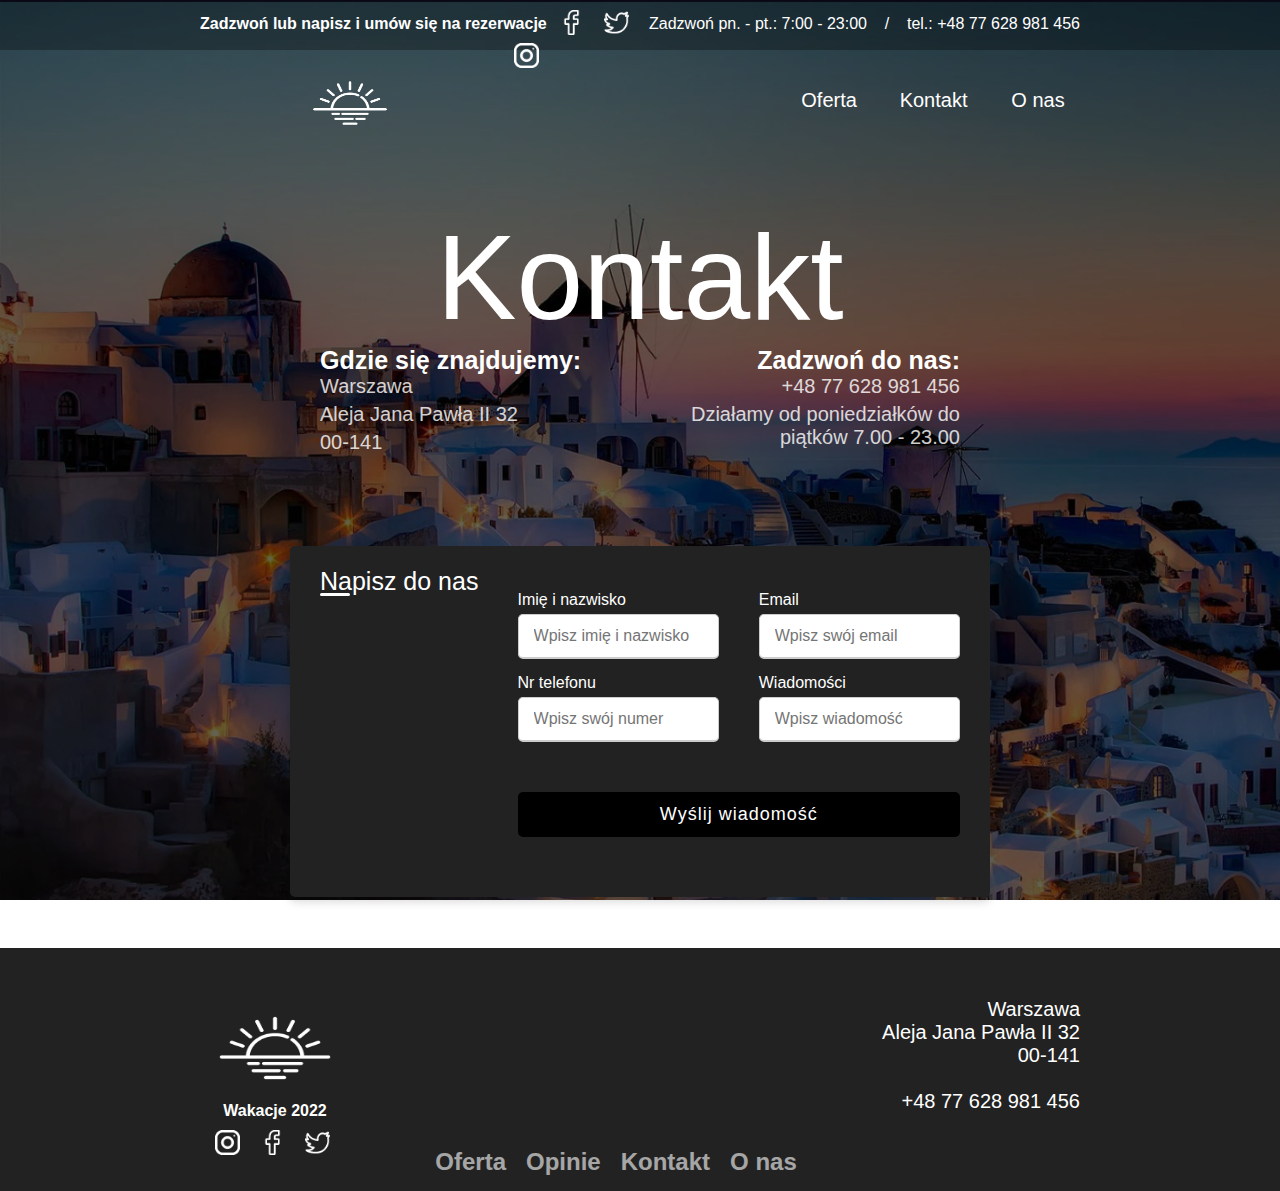
<file: wakacje/contact.html>
<!DOCTYPE html>
<html lang="en">
<head>
	<meta charset="UTF-8">
	<meta content="IE=edge" http-equiv="X-UA-Compatible">
	<meta content="width=device-width, initial-scale=1.0" name="viewport">
	<title>Najbardziej interesujące państwa na wakacje</title>
	<link href="style.css" rel="stylesheet">
	<link href="contact.css" rel="stylesheet">
	<script defer src="script.js">
	</script>
</head>
<body class="main">
	<div id="info">
	<p class="contracts">Zadzwoń lub napisz i umów się na rezerwacje</p>
	<p class="call">Zadzwoń pn. - pt.: 7:00 - 23:00 &nbsp;&nbsp; / &nbsp;&nbsp; tel.: +48 77 628 981 456</p><img alt="Twitter logo" class="social-icon" src="twitter.png"> <img alt="Facebook logo" class="social-icon" src="facebook.png"> <img alt="Instagram logo" class="social-icon" src="instagram.png"></div>
	<div id="navbar" style="background-color: RGBA(0,0,0,0.0);">
		<a href="index.html"><img alt="logo" src="logo.png"></a>
		<div class="subpages">
			<a href="offer.html">
			<h2>Oferta</h2></a> <a href="contact.html">
			<h2>Kontakt</h2></a> <a href="index.html#sec-2">
			<h2>O nas</h2></a>
		</div>
	</div>
	<div id="page">
		<h1 class="contact-main-text">Kontakt</h1>
		<div class="info">
			<div class="location">
				<h2>Gdzie się znajdujemy:</h2>
				<p>Warszawa</p>
				<p>Aleja Jana Pawła II 32</p>
				<p>00-141</p>
			</div>
			<div class="phone">
				<h2>Zadzwoń do nas:</h2>
				<p>+48 77 628 981 456</p>
				<p>Działamy od poniedziałków do piątków 7.00 - 23.00</p>
			</div>
		</div>
		<div class="container">
			<div class="title">
				Napisz do nas
			</div>
			<div class="content">
				<form action="#">
					<div class="user-details">
						<div class="input-box">
							<span class="details">Imię i nazwisko</span> <input placeholder="Wpisz imię i nazwisko" required="" type="text">
						</div>
						<hr class="hrxd" style="border: 0px; background: white; height: 1px; margin-top: 20px;">
						<div class="input-box">
							<span class="details">Email</span> <input placeholder="Wpisz swój email" required="" type="text">
						</div>
						<div class="input-box">
							<span class="details">Nr telefonu</span> <input placeholder="Wpisz swój numer" required="" type="text">
						</div>
						<div class="input-box">
							<span class="details">Wiadomości</span> <input placeholder="Wpisz wiadomość" required="" type="text">
						</div>
					</div>
					<div class="button">
						<input type="submit" value="Wyślij wiadomość">
					</div>
				</form>
			</div>
		</div>
	</div>
	<div id="footer">
		<div class="info-footer">
			<div class="left-info"><img alt="logo" class="logo-footer" src="logo.png">
			<p>Wakacje 2022</p><img alt="Twitter logo" class="social-icon" src="twitter.png"> <img alt="Facebook logo" class="social-icon" src="facebook.png"> <img alt="Instagram logo" class="social-icon" src="instagram.png"></div>
			<div class="right-info">
				<p>Warszawa</p>
				<p>Aleja Jana Pawła II 32</p>
				<p>00-141</p><br>
				<p>+48 77 628 981 456</p>
			</div>
			<div class="center-info">
				<a href="offer.html">
				<h2>Oferta</h2></a> <a href="opinions.html">
				<h2>Opinie</h2></a> <a href="contact.html">
				<h2>Kontakt</h2></a> <a href="index.html#sec-2">
				<h2>O nas</h2></a>
			</div>
		</div>
	</div>
</body>
</html>
</file>
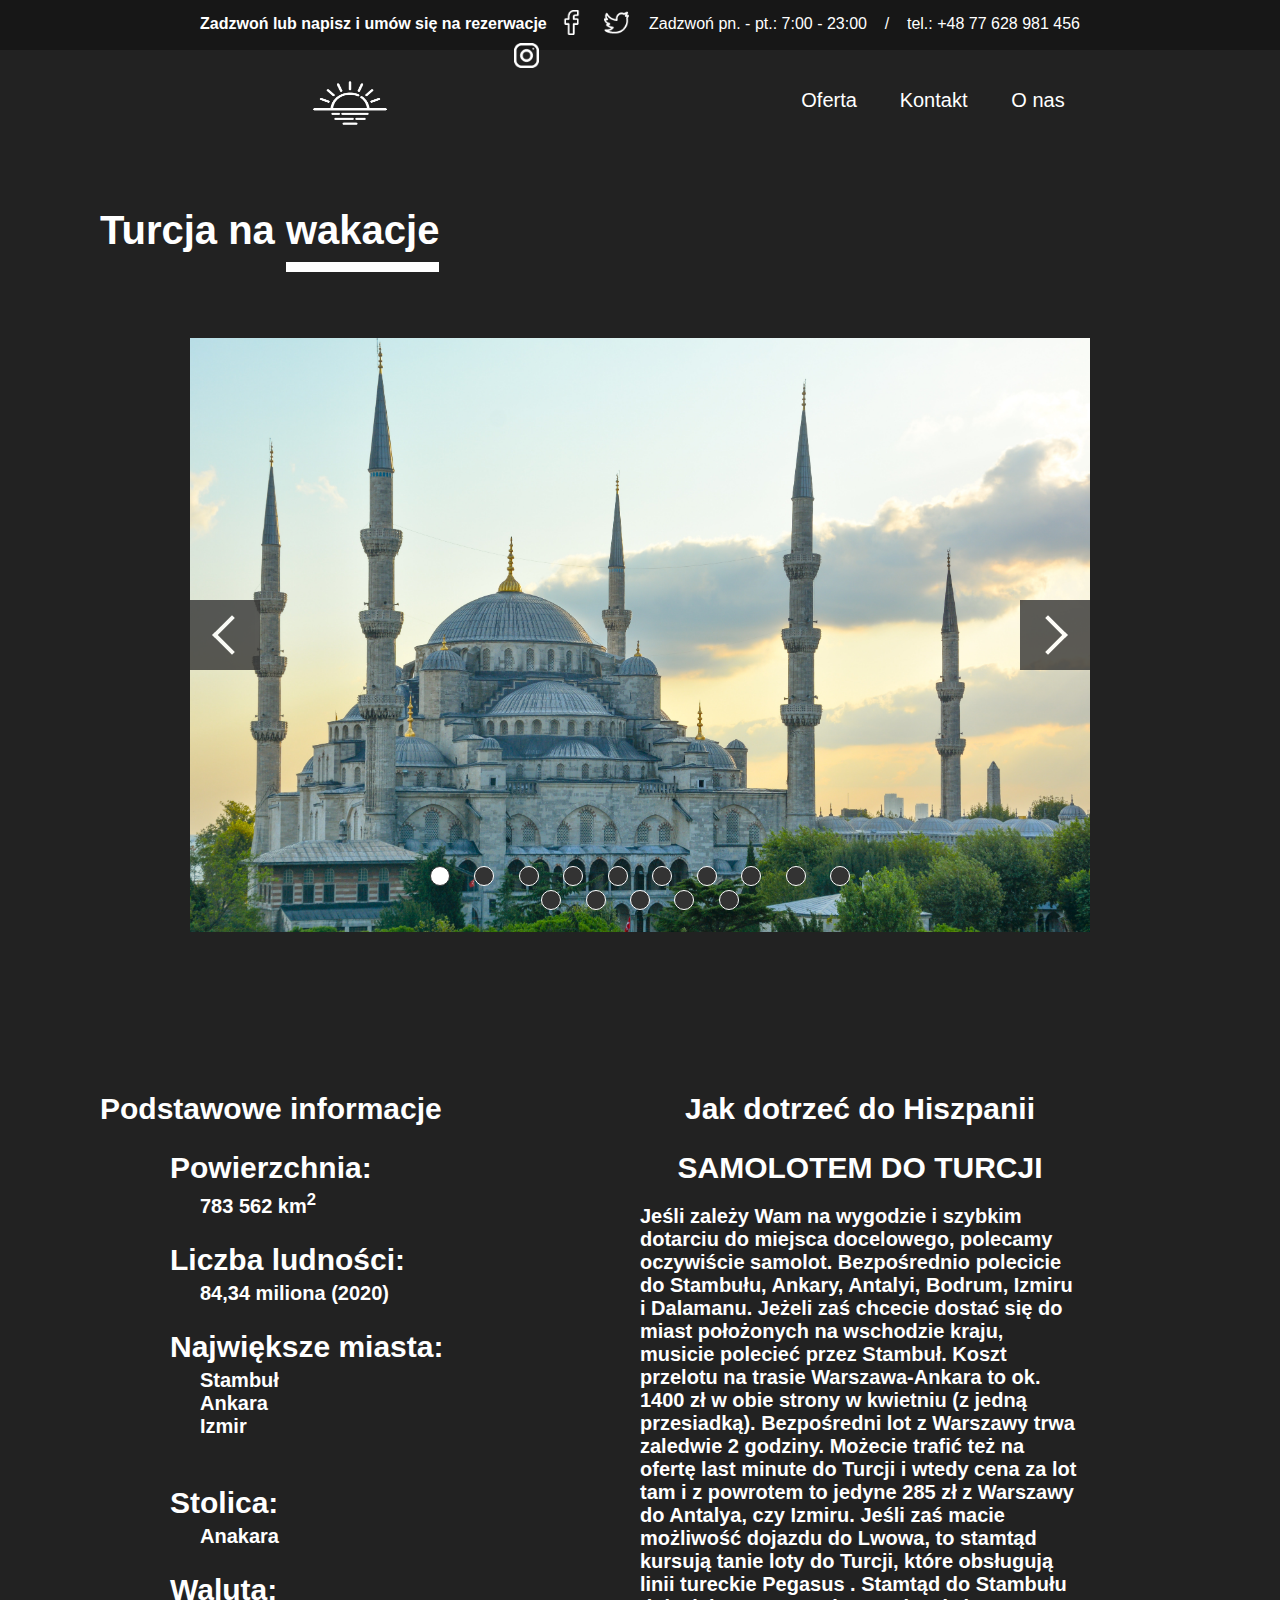
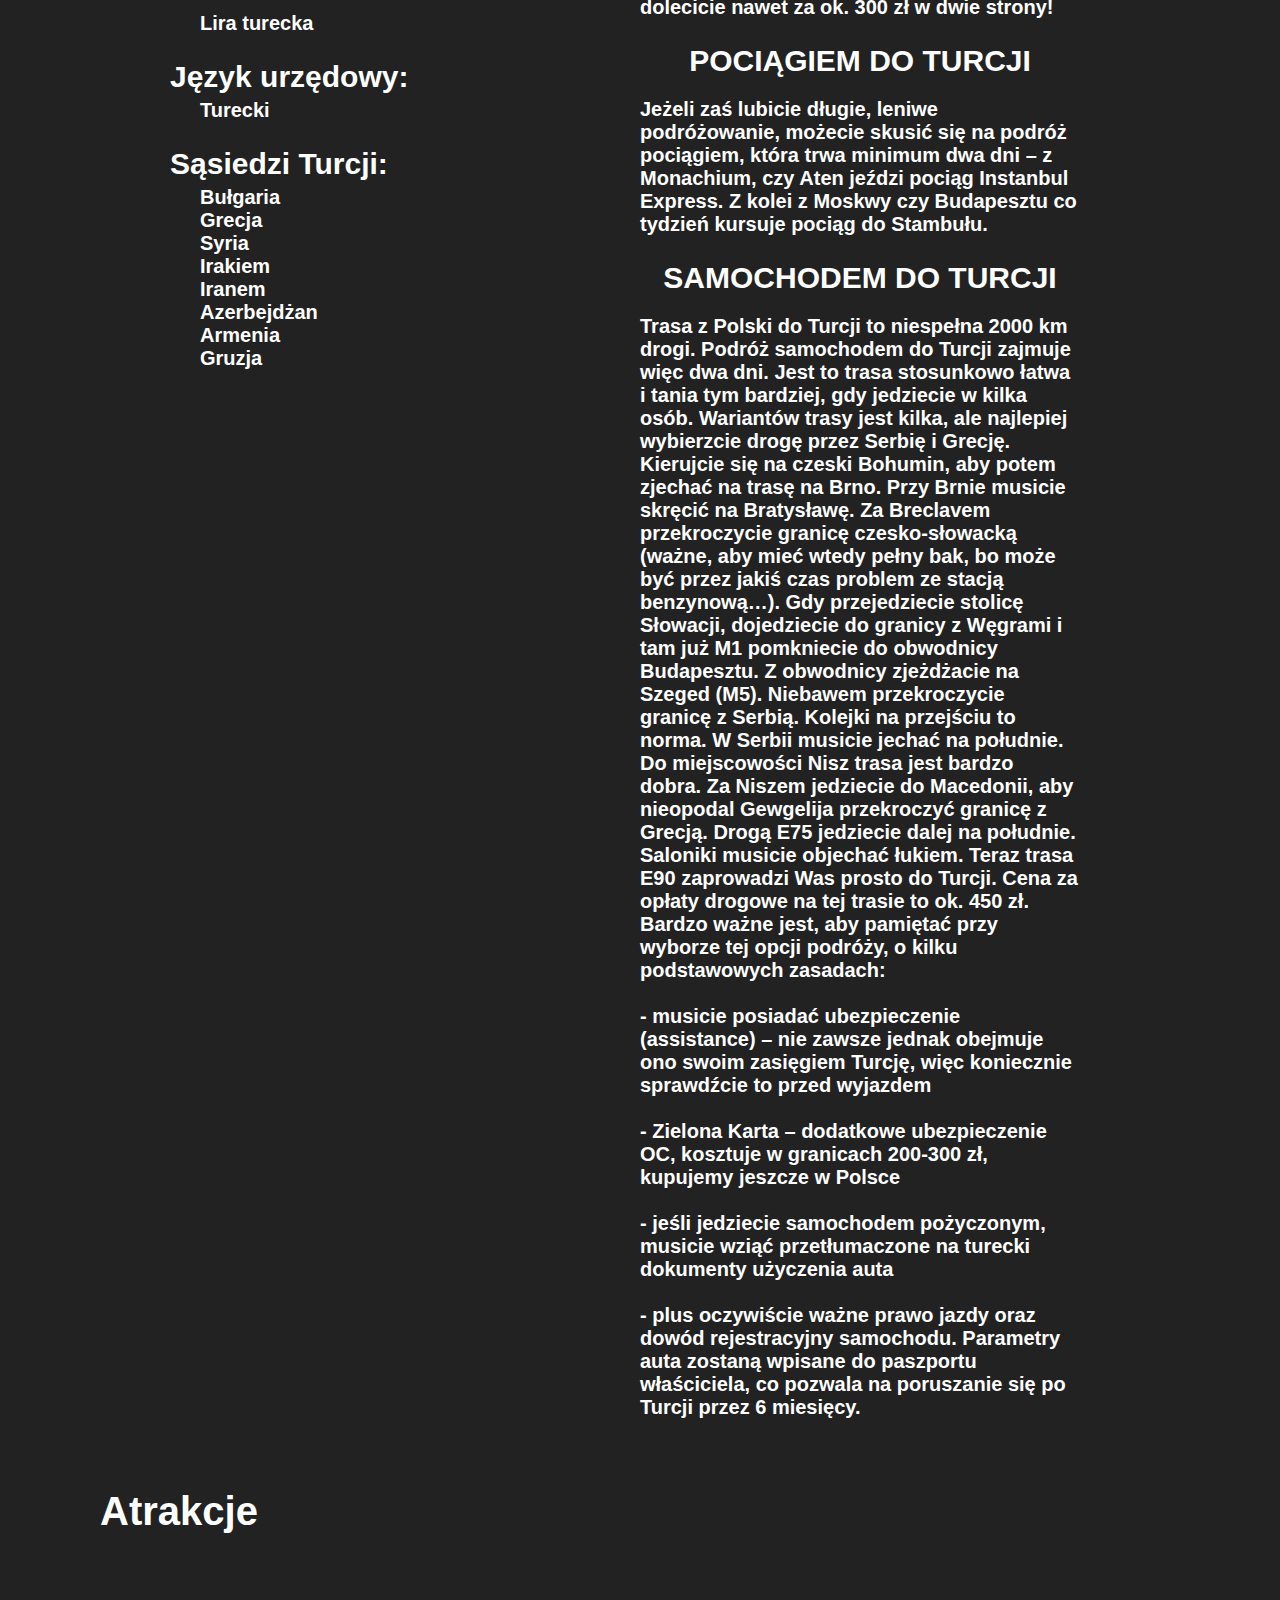
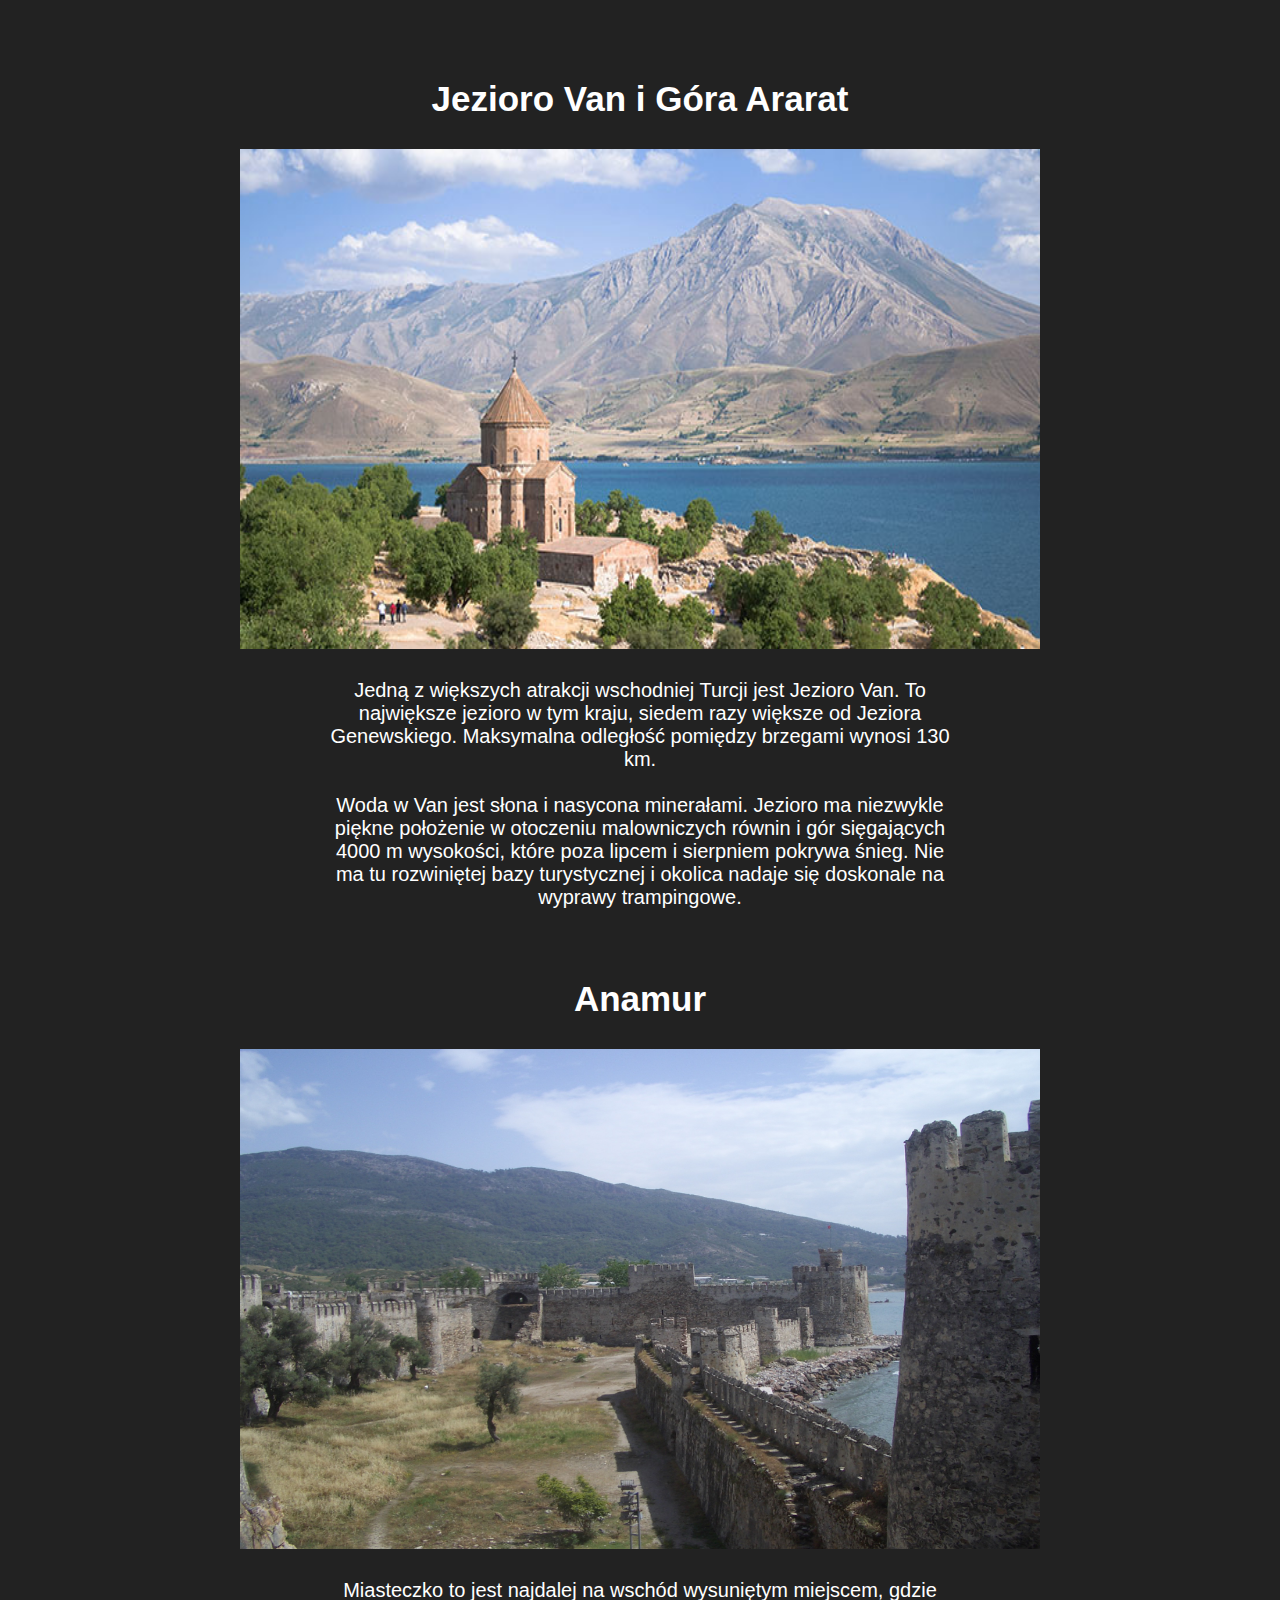
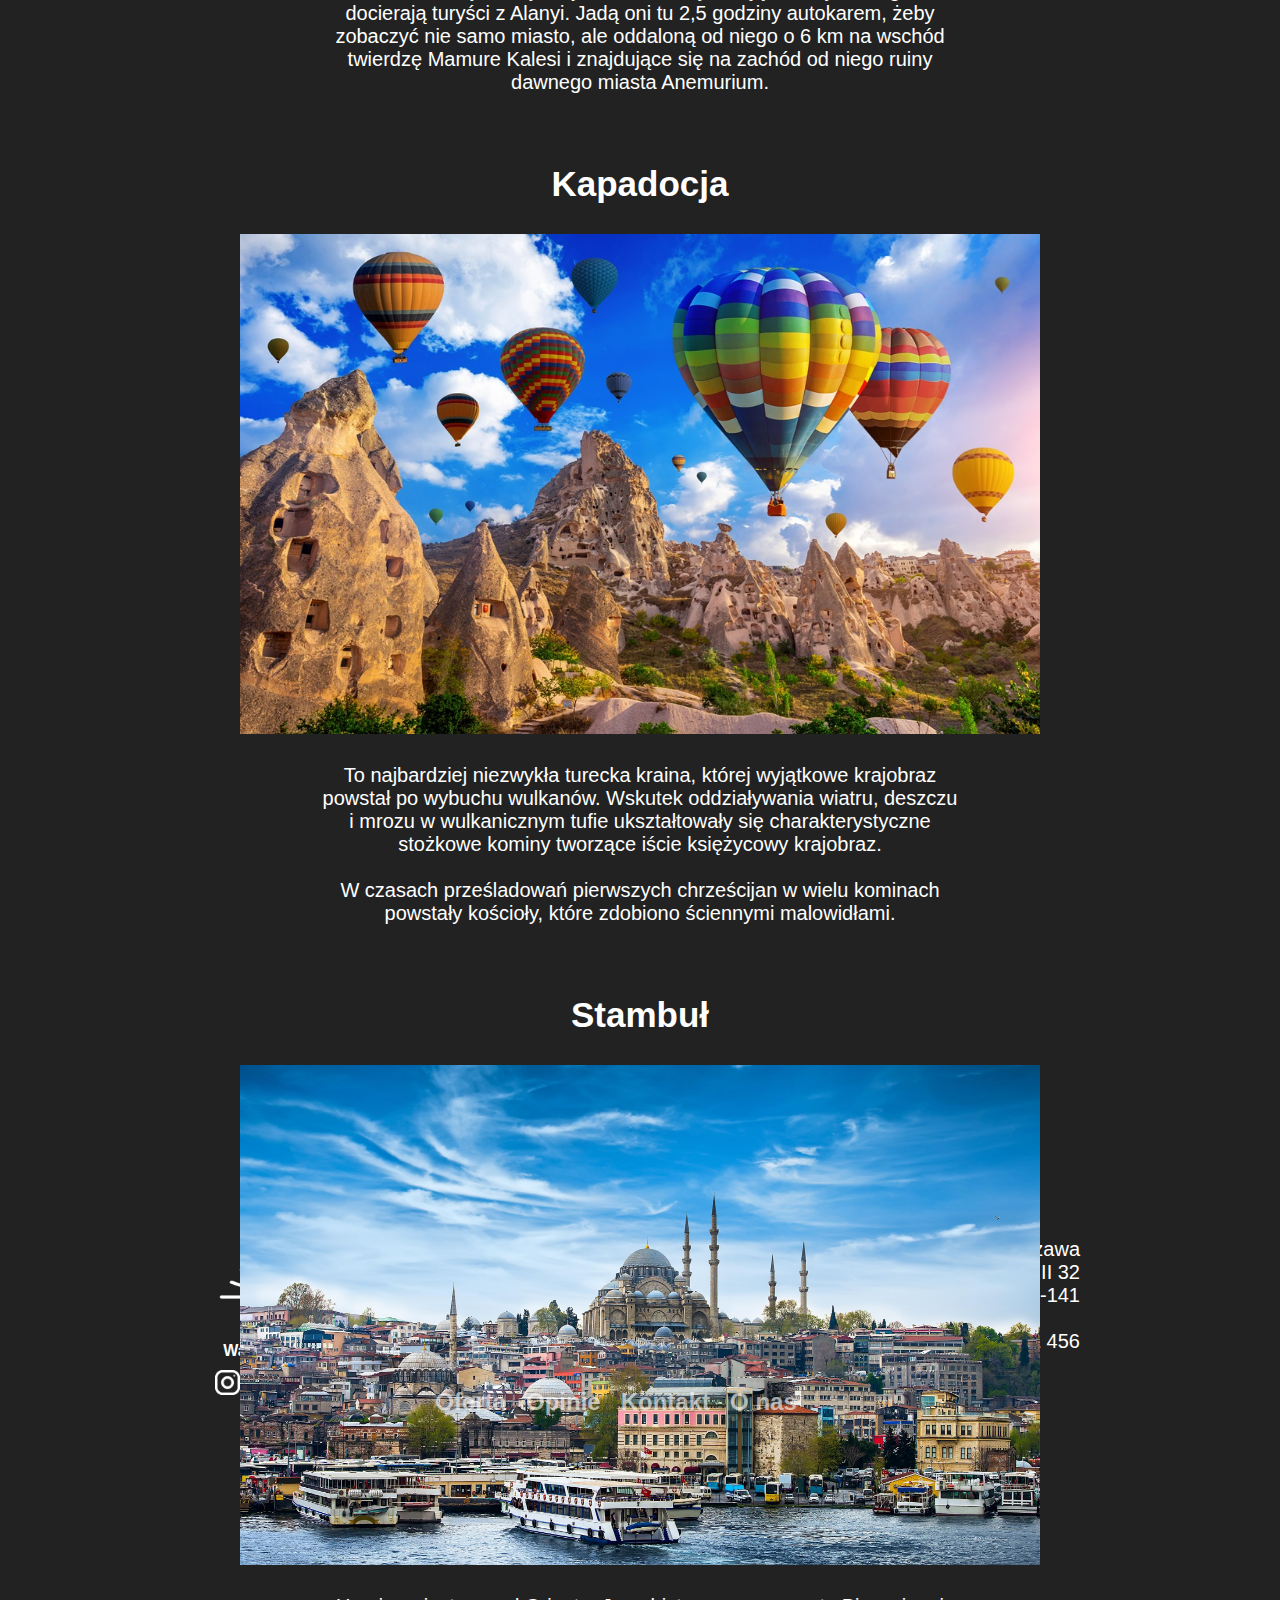
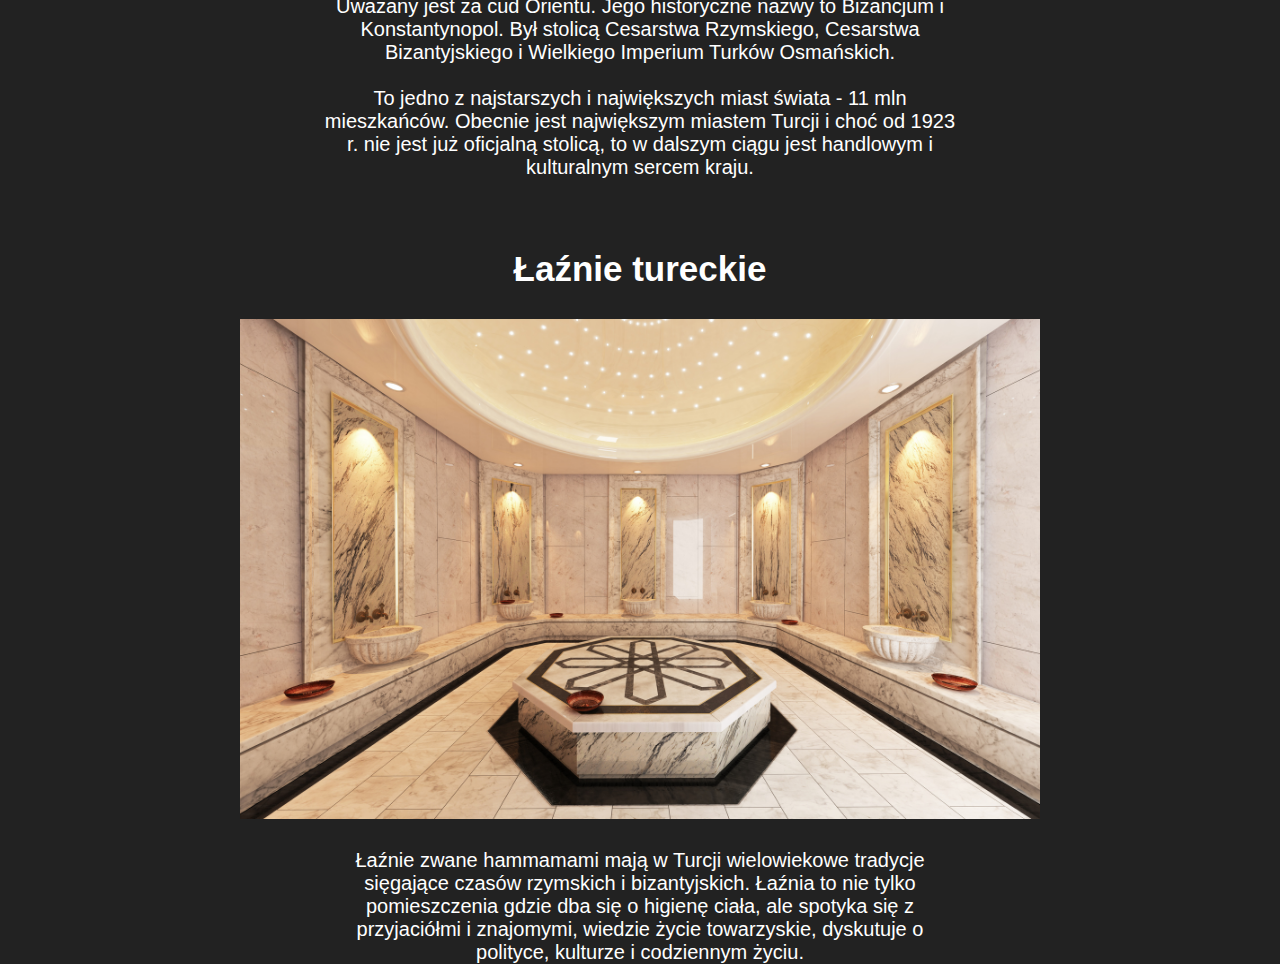
<file: wakacje/turkey.html>
<!DOCTYPE html>
<html lang="pl">
<head>
	<meta charset="UTF-8">
	<meta content="IE=edge" http-equiv="X-UA-Compatible">
	<meta content="width=device-width, initial-scale=1.0" name="viewport">
	<title>Najbardziej interesujące państwa na wakacje</title>
	<link href="style.css" rel="stylesheet">
	<script defer src="script.js">
	</script>
</head>
<body class="offers-page">
	<div id="info">
	<p class="contracts">Zadzwoń lub napisz i umów się na rezerwacje</p>
	<p class="call">Zadzwoń pn. - pt.: 7:00 - 23:00 &nbsp;&nbsp; / &nbsp;&nbsp; tel.: +48 77 628 981 456</p><img alt="Twitter logo" class="social-icon" src="twitter.png"> <img alt="Facebook logo" class="social-icon" src="facebook.png"> <img alt="Instagram logo" class="social-icon" src="instagram.png"></div>
	<div id="navbar" style="background-color: RGBA(0,0,0,0.0);">
		<a href="index.html"><img alt="logo" src="logo.png"></a>
		<div class="subpages">
			<a href="offer.html">
			<h2>Oferta</h2></a> <a href="contact.html">
			<h2>Kontakt</h2></a> <a href="index.html#sec-2">
			<h2>O nas</h2></a>
		</div>
	</div>
	<div id="page-vacation">
		<h1 class="vacation-main-text">Turcja na <span>wakacje</span></h1>
		<div class="container">
			<div class="slider">
				<div class="slider__slides">
					<div class="slider__slide active"><img alt="" src="turkey/1.jpg"></div>
					<div class="slider__slide"><img alt="" src="turkey/2.jpg"></div>
					<div class="slider__slide"><img alt="" src="turkey/3.jpg"></div>
					<div class="slider__slide"><img alt="" src="turkey/4.jpg"></div>
					<div class="slider__slide"><img alt="" src="turkey/5.jpg"></div>
					<div class="slider__slide"><img alt="" src="turkey/6.jpg"></div>
					<div class="slider__slide"><img alt=" " src="turkey/7.jpg"></div>
					<div class="slider__slide"><img alt=" " src="turkey/8.jpg"></div>
					<div class="slider__slide"><img alt=" " src="turkey/9.jpg"></div>
					<div class="slider__slide"><img alt=" " src="turkey/10.jpg"></div>
					<div class="slider__slide"><img alt=" " src="turkey/11.jpg"></div>
					<div class="slider__slide"><img alt=" " src="turkey/12.jpg"></div>
					<div class="slider__slide"><img alt="" src="turkey/13.jpg"></div>
					<div class="slider__slide"><img alt="" src="turkey/14.jpg"></div>
					<div class="slider__slide"><img alt="" src="turkey/15.jpg"></div>
				</div>
				<div class="slider__nav-button" id="nav-button--prev"></div>
				<div class="slider__nav-button" id="nav-button--next"></div>
				<div class="slider__nav">
					<div class="slider__navlink active"></div>
					<div class="slider__navlink"></div>
					<div class="slider__navlink"></div>
					<div class="slider__navlink"></div>
					<div class="slider__navlink"></div>
					<div class="slider__navlink"></div>
					<div class="slider__navlink"></div>
					<div class="slider__navlink"></div>
					<div class="slider__navlink"></div>
					<div class="slider__navlink"></div>
					<div class="slider__navlink"></div>
					<div class="slider__navlink"></div>
					<div class="slider__navlink"></div>
					<div class="slider__navlink"></div>
					<div class="slider__navlink"></div>
				</div>
			</div>
		</div>
		<div class="vacation-info">
			<div class="basic-info">
				<h1>Podstawowe informacje</h1>
				<h2>Powierzchnia:</h2>
				<p>783 562 km<sup>2</sup></p>
				<h2>Liczba ludności:</h2>
				<p>84,34 miliona (2020)</p>
				<h2>Największe miasta:</h2>
				<ul>
					<li>Stambuł</li>
					<li>Ankara</li>
					<li>Izmir</li>
					<li style="list-style: none; display: inline">
						<h2>Stolica:</h2>
						<p>Anakara</p>
						<h2>Waluta:</h2>
						<p>Lira turecka</p>
						<h2>Język urzędowy:</h2>
						<p>Turecki</p>
						<h2>Sąsiedzi Turcji:</h2>
					</li>
					<li>Bułgaria</li>
					<li>Grecja</li>
					<li>Syria</li>
					<li>Irakiem</li>
					<li>Iranem</li>
					<li>Azerbejdżan</li>
					<li>Armenia</li>
					<li>Gruzja</li>
				</ul>
			</div>
			<div class="transport">
				<h1>Jak dotrzeć do Hiszpanii</h1>
				<h2>SAMOLOTEM DO TURCJI</h2>
				<p>Jeśli zależy Wam na wygodzie i szybkim dotarciu do miejsca docelowego, polecamy oczywiście samolot. Bezpośrednio polecicie do Stambułu, Ankary, Antalyi, Bodrum, Izmiru i Dalamanu. Jeżeli zaś chcecie dostać się do miast położonych na wschodzie kraju, musicie polecieć przez Stambuł. Koszt przelotu na trasie Warszawa-Ankara to ok. 1400 zł w obie strony w kwietniu (z jedną przesiadką). Bezpośredni lot z Warszawy trwa zaledwie 2 godziny. Możecie trafić też na ofertę last minute do Turcji i wtedy cena za lot tam i z powrotem to jedyne 285 zł z Warszawy do Antalya, czy Izmiru. Jeśli zaś macie możliwość dojazdu do Lwowa, to stamtąd kursują tanie loty do Turcji, które obsługują linii tureckie Pegasus . Stamtąd do Stambułu dolecicie nawet za ok. 300 zł w dwie strony!</p>
				<h2>POCIĄGIEM DO TURCJI</h2>
				<p>Jeżeli zaś lubicie długie, leniwe podróżowanie, możecie skusić się na podróż pociągiem, która trwa minimum dwa dni – z Monachium, czy Aten jeździ pociąg Instanbul Express. Z kolei z Moskwy czy Budapesztu co tydzień kursuje pociąg do Stambułu.</p>
				<h2>SAMOCHODEM DO TURCJI</h2>
				<p>Trasa z Polski do Turcji to niespełna 2000 km drogi. Podróż samochodem do Turcji zajmuje więc dwa dni. Jest to trasa stosunkowo łatwa i tania tym bardziej, gdy jedziecie w kilka osób. Wariantów trasy jest kilka, ale najlepiej wybierzcie drogę przez Serbię i Grecję. Kierujcie się na czeski Bohumin, aby potem zjechać na trasę na Brno. Przy Brnie musicie skręcić na Bratysławę. Za Breclavem przekroczycie granicę czesko-słowacką (ważne, aby mieć wtedy pełny bak, bo może być przez jakiś czas problem ze stacją benzynową…). Gdy przejedziecie stolicę Słowacji, dojedziecie do granicy z Węgrami i tam już M1 pomkniecie do obwodnicy Budapesztu. Z obwodnicy zjeżdżacie na Szeged (M5). Niebawem przekroczycie granicę z Serbią. Kolejki na przejściu to norma. W Serbii musicie jechać na południe. Do miejscowości Nisz trasa jest bardzo dobra. Za Niszem jedziecie do Macedonii, aby nieopodal Gewgelija przekroczyć granicę z Grecją. Drogą E75 jedziecie dalej na południe. Saloniki musicie objechać łukiem. Teraz trasa E90 zaprowadzi Was prosto do Turcji. Cena za opłaty drogowe na tej trasie to ok. 450 zł. Bardzo ważne jest, aby pamiętać przy wyborze tej opcji podróży, o kilku podstawowych zasadach:<br>
				<br>
				- musicie posiadać ubezpieczenie (assistance) – nie zawsze jednak obejmuje ono swoim zasięgiem Turcję, więc koniecznie sprawdźcie to przed wyjazdem<br>
				<br>
				- Zielona Karta – dodatkowe ubezpieczenie OC, kosztuje w granicach 200-300 zł, kupujemy jeszcze w Polsce<br>
				<br>
				- jeśli jedziecie samochodem pożyczonym, musicie wziąć przetłumaczone na turecki dokumenty użyczenia auta<br>
				<br>
				- plus oczywiście ważne prawo jazdy oraz dowód rejestracyjny samochodu. Parametry auta zostaną wpisane do paszportu właściciela, co pozwala na poruszanie się po Turcji przez 6 miesięcy.</p>
			</div>
		</div>
		<div class="atractions">
			<h1>Atrakcje</h1>
			<h2>Jezioro Van i Góra Ararat</h2><img alt="Jezioro Van i Góra Ararat" src="turkey/Jezioro%20Van%20i%20G%C3%B3ra%20Ararat.jpg">
			<p>Jedną z większych atrakcji wschodniej Turcji jest Jezioro Van. To największe jezioro w tym kraju, siedem razy większe od Jeziora Genewskiego. Maksymalna odległość pomiędzy brzegami wynosi 130 km.<br>
			<br>
			Woda w Van jest słona i nasycona minerałami. Jezioro ma niezwykle piękne położenie w otoczeniu malowniczych równin i gór sięgających 4000 m wysokości, które poza lipcem i sierpniem pokrywa śnieg. Nie ma tu rozwiniętej bazy turystycznej i okolica nadaje się doskonale na wyprawy trampingowe.</p>
			<h2>Anamur</h2><img alt="Anamur" src="turkey/Anamur.jpg">
			<p>Miasteczko to jest najdalej na wschód wysuniętym miejscem, gdzie docierają turyści z Alanyi. Jadą oni tu 2,5 godziny autokarem, żeby zobaczyć nie samo miasto, ale oddaloną od niego o 6 km na wschód twierdzę Mamure Kalesi i znajdujące się na zachód od niego ruiny dawnego miasta Anemurium.</p>
			<h2>Kapadocja</h2><img alt="Kapadocja" src="turkey/Kapadocja.jfif">
			<p>To najbardziej niezwykła turecka kraina, której wyjątkowe krajobraz powstał po wybuchu wulkanów. Wskutek oddziaływania wiatru, deszczu i mrozu w wulkanicznym tufie ukształtowały się charakterystyczne stożkowe kominy tworzące iście księżycowy krajobraz.<br>
			<br>
			W czasach prześladowań pierwszych chrześcijan w wielu kominach powstały kościoły, które zdobiono ściennymi malowidłami.</p>
			<h2>Stambuł</h2><img alt="Stambuł" src="turkey/Stambu%C5%82.jfif">
			<p>Uważany jest za cud Orientu. Jego historyczne nazwy to Bizancjum i Konstantynopol. Był stolicą Cesarstwa Rzymskiego, Cesarstwa Bizantyjskiego i Wielkiego Imperium Turków Osmańskich.<br>
			<br>
			To jedno z najstarszych i największych miast świata - 11 mln mieszkańców. Obecnie jest największym miastem Turcji i choć od 1923 r. nie jest już oficjalną stolicą, to w dalszym ciągu jest handlowym i kulturalnym sercem kraju.</p>
			<h2>Łaźnie tureckie</h2><img alt="Łaźnie tureckie" src="turkey/%C5%81a%C5%BAnie%20tureckie.jpg">
			<p>Łaźnie zwane hammamami mają w Turcji wielowiekowe tradycje sięgające czasów rzymskich i bizantyjskich. Łaźnia to nie tylko pomieszczenia gdzie dba się o higienę ciała, ale spotyka się z przyjaciółmi i znajomymi, wiedzie życie towarzyskie, dyskutuje o polityce, kulturze i codziennym życiu.</p>
		</div>
	</div>
	<div id="footer">
		<div class="info-footer">
			<div class="left-info"><img alt="logo" class="logo-footer" src="logo.png">
			<p>Wakacje 2022</p><img alt="Twitter logo" class="social-icon" src="twitter.png"> <img alt="Facebook logo" class="social-icon" src="facebook.png"> <img alt="Instagram logo" class="social-icon" src="instagram.png"></div>
			<div class="right-info">
				<p>Warszawa</p>
				<p>Aleja Jana Pawła II 32</p>
				<p>00-141</p><br>
				<p>+48 77 628 981 456</p>
			</div>
			<div class="center-info">
				<a href="offer.html">
				<h2>Oferta</h2></a> <a href="opinions.html">
				<h2>Opinie</h2></a> <a href="contact.html">
				<h2>Kontakt</h2></a> <a href="index.html#sec-2">
				<h2>O nas</h2></a>
			</div>
		</div>
	</div>
	<script>

	             let slides = document.getElementsByClassName("slider__slide");
	             let navlinks = document.getElementsByClassName("slider__navlink");
	             let currentSlide = 0;

	             document.getElementById("nav-button--next").addEventListener("click", () => {
	                 changeSlide(currentSlide + 1)
	             });
	             document.getElementById("nav-button--prev").addEventListener("click", () => {
	                 changeSlide(currentSlide - 1)
	             });

	             function changeSlide(moveTo) {
	                 if (moveTo >= slides.length) {moveTo = 0;}
	                 if (moveTo < 0) {moveTo = slides.length - 1;}
	                 
	                 slides[currentSlide].classList.toggle("active");
	                 navlinks[currentSlide].classList.toggle("active");
	                 slides[moveTo].classList.toggle("active");
	                 navlinks[moveTo].classList.toggle("active");
	                 
	                 currentSlide = moveTo;
	             }

	             document.querySelectorAll('.slider__navlink').forEach((bullet, bulletIndex) => {
	                 bullet.addEventListener('click', () => {
	                     if (currentSlide !== bulletIndex) {
	                         changeSlide(bulletIndex);
	                     }
	                 })
	             })

	</script>
</body>
</html>
</file>
<file: wakacje/style.css>
/* MAIN PAGE */

*, *::before, *::after {
	box-sizing: border-box;
	margin: 0;
	padding: 0;
	border: 0;
	font-family: Arial, Helvetica, sans-serif;
	scroll-behavior: smooth;
}
.main {
	background: url('background.png');
	background-repeat: no-repeat;
	background-size: cover;
	background-attachment: fixed;
	scroll-behavior: smooth;
}
.offers-page {
	background-color: #222;
	scroll-behavior: smooth;
}
#page {
	width: 100%;
	height: 90vh;
}
.maintext h1 {
	letter-spacing: 10px;
	padding-top: 100px;
	font-size: 500%;
	display: flex;
	width: 1000px;
	justify-content: center;
	font-weight: lighter;
	text-align: center;
	color: white;
	margin: 0 auto;
}
.text2022 p {
	padding-top: 10px;
	font-size: 200%;
	display: flex;
	justify-content: center;
	font-weight: lighter;
	text-align: center;
	color: RGBA(255, 255, 255, 255.1);
	margin-left: auto;
	margin-right: auto;
}
.btn {
	border: none;
	display: block;
	text-align: center;
	cursor: pointer;
	text-transform: uppercase;
	outline: none;
	overflow: hidden;
	position: relative;
	color: #fff;
	font-weight: 700;
	font-size: 15px;
	background-color: #222;
	padding: 17px 60px;
	margin-top: 150px;
	margin-left: auto;
	margin-right: auto;
	box-shadow: 0 5px 15px rgba(0, 0, 0, 0.20);
}
.btn:after {
	content: "";
	position: absolute;
	left: 0;
	top: 0;
	height: 490%;
	width: 140%;
	background: #78c7d2;
	-webkit-transition: all .5s ease-in-out;
	transition: all .5s ease-in-out;
	-webkit-transform: translateX(-98%) translateY(-25%) rotate(45deg);
	transform: translateX(-98%) translateY(-25%) rotate(45deg);
}
.btn:hover:after {
	-webkit-transform: translateX(-9%) translateY(-25%) rotate(45deg);
	transform: translateX(-9%) translateY(-25%) rotate(45deg);
}
.btn p {
	position: relative;
	z-index: 1;
}
#page2 {
	background-repeat: no-repeat;
	background-size: cover;
	background-attachment: fixed;
	width: 100%;
	height: 97.5vh;
}
#sec-2 {
	width: 100%;
	height: 25px;
	background-color: #18272F
}
#info {
	background: rgba(0, 0, 0, 0.3);
	width: 100%;
	height: 50px;
}
.call {
	padding-top: 15px;
	padding-right: 200px;
	float: right;
	color: white;
}
#page2 h1 {
	padding-top: 30px;
	font-weight: lighter;
	color: white;
	text-align: center;
	font-size: 120px;
	margin: 0 auto;
}
#page2 h2 {
	padding-top: 20px;
	font-weight: lighter;
	color: white;
	padding: 20px;
	font-size: 40px;
}
#page2 h3 {
	font-weight: lighter;
	color: white;
	text-align: center;
	font-size: 30px;
	margin: 0 auto;
}
.page2-text {
	display: flex;
	justify-content: center;
}
.black-box p {
	margin-top: 20px;
	color: white;
	margin: 0 auto;
	text-align: center;
	font-size: 20px;
}
.contact-text {
	padding-bottom: 30px;
}
.overlay {
	text-align: center;
	color: white;
	padding-top: 70px;
	padding-left: 100px;
	padding-right: 100px;
	width: 550px;
	height: 520px;
}
.overlay p {
	font-size: 18px;
	opacity: 0.7;
}
.bottom-overlay {
	width: 100%;
	margin-top: 20px;
	border-bottom: 10px solid white;
}
.black-box {
	width: 100%;
	height: 98vh;
	background-color: #222;
}
.contracts {
	font-weight: bold;
	padding-top: 15px;
	padding-left: 200px;
	float: left;
	color: white;
}
#navbar {
	z-index: 99 !important;
	background: rgba(0, 0, 0, 0.7);
	transition: all 1s ease;
	background-color: black;
	position: sticky;
	overflow: hidden;
	width: 100%;
	height: 70px;
}
.sticky {
	transition: all 1s ease;
	position: fixed;
	top: 0;
	width: 100%;
	background-color: RGBA(0, 0, 0, 0.5);
}
.sticky+.content {
	padding-top: 60%;
}
#navbar img {
	float: left;
	margin-left: 300px;
	width: 100px;
	height: 70px;
	margin-bottom: 30px;
}
.subpages {
	float: right;
	padding-right: 15%;
	line-height: 65px;
}
.subpages h2 {
	position: relative;
	cursor: pointer;
	display: inline-block;
	text-decoration: none;
	color: white;
	transition: all 1s ease;
	font-weight: lighter;
	text-align: center;
	font-size: 20px;
	width: 100px;
	height: 60px;
}
.subpages h2::before {
	content: '';
	position: absolute;
	width: 100%;
	height: 4px;
	border-radius: 4px;
	background-color: RGBA(0, 0, 0, 0.4);
	bottom: 0;
	left: 0;
	transform-origin: right;
	transform: scaleX(0);
	transition: transform .3s ease-in-out
}
.subpages h2:hover::before {
	transform-origin: left;
	transform: scaleX(1);
}
.scroll-down {
	margin-bottom: 30px;
	height: 50px;
	width: 30px;
	border: 2px solid white;
	position: absolute;
	left: 49%;
	bottom: 20px;
	border-radius: 50px;
	cursor: pointer;
}
.scroll-down::before, .scroll-down::after {
	content: "";
	position: absolute;
	top: 20%;
	left: 50%;
	height: 10px;
	width: 10px;
	transform: translate(-50%, -100%) rotate(45deg);
	border: 2px solid white;
	border-top: transparent;
	border-left: transparent;
	animation: scroll-down 1s ease-in-out infinite;
}
.scroll-down::before {
	top: 30%;
	animation-delay: 0.3s;
}
@keyframes scroll-down {
	0% {
		opacity: 0;
	}
	30% {
		opacity: 1;
	}
	60% {
		opacity: 1;
	}
	100% {
		top: 90%;
		opacity: 0;
	}
}
.arrow {
	position: absolute;
	top: 50%;
	left: 50%;
	transform: translate(-50%, -50%);
}
.arrow span {
	display: block;
	width: 30px;
	height: 30px;
	border-bottom: 5px solid white;
	border-right: 5px solid white;
	transform: rotate(45deg);
	margin: -10px;
	animation: animate 2s infinite;
}
.text2022 a {
	overflow: hidden;
	position: relative;
	display: inline-block;
}
.text2022 a::before, .text2022 a::after {
	content: '';
	position: absolute;
	width: 100%;
	left: 0;
}
.text2022 a::before {
	background-color: #18272F;
	height: 2px;
	bottom: 0;
	transform-origin: 100% 50%;
	transform: scaleX(0);
	transition: transform .3s cubic-bezier(0.76, 0, 0.24, 1);
}
.text2022 a::after {
	content: attr(data-replace);
	height: 100%;
	top: 0;
	font-weight: bold;
	transform-origin: 100% 50%;
	transform: translate3d(200%, 0, 0);
	transition: transform .3s cubic-bezier(0.76, 0, 0.24, 1);
	color: #18272F;
}
.text2022 a:hover::before {
	transform-origin: 0% 50%;
	transform: scaleX(1);
}
.text2022 a:hover::after {
	transform: translate3d(0, 0, 0);
}
.text2022 a span {
	display: inline-block;
	transition: transform .3s cubic-bezier(0.76, 0, 0.24, 1);
}
.text2022 a:hover span {
	transform: translate3d(-200%, 0, 0);
}
.text2022 a {
	cursor: text;
	font-weight: bold;
	text-decoration: none;
	color: whitesmoke;
	font-weight: 700;
	vertical-align: top;
}
.social-icon {
	cursor: pointer;
	width: 25px;
	height: 25px;
	margin-right: 20px;
	border-radius: 5px;
	transition: 0.3s transform linear;
	float: right;
	margin-top: 10px;
}
.social-icon:hover {
	transform: scale(1.2);
}
.maintext span {
	margin-bottom: 60px;
	border-bottom: 10px solid white;
}
.btn-page2 {
	border: none;
	display: block;
	text-align: center;
	cursor: pointer;
	text-transform: uppercase;
	outline: none;
	overflow: hidden;
	position: relative;
	color: #fff;
	font-weight: 700;
	font-size: 15px;
	background-color: #222;
	padding: 17px 60px;
	margin-left: auto;
	margin-bottom: 10px;
	margin-right: auto;
	box-shadow: 0 5px 15px rgba(0, 0, 0, 0.20);
}
.btn-page2:after {
	content: "";
	position: absolute;
	left: 0;
	top: 0;
	height: 490%;
	width: 140%;
	background: #78c7d2;
	-webkit-transition: all .5s ease-in-out;
	transition: all .5s ease-in-out;
	-webkit-transform: translateX(-98%) translateY(-25%) rotate(45deg);
	transform: translateX(-98%) translateY(-25%) rotate(45deg);
}
.btn-page2:hover:after {
	-webkit-transform: translateX(-9%) translateY(-25%) rotate(45deg);
	transform: translateX(-9%) translateY(-25%) rotate(45deg);
}
.btn-page2 p {
	position: relative;
	z-index: 1;
}
#page3 {
	width: 100%;
	height: 50vh;
}
#page3 h1 {
	padding-top: 70px;
	font-weight: lighter;
	color: white;
	text-align: center;
	font-size: 120px;
	margin: 0 auto;
}
.location h2 {
	color: white;
	font-size: 25px;
}
.location p {
	padding-bottom: 5px;
	opacity: 0.8;
	color: white;
	font-size: 20px;
}
.phone h2 {
	font-size: 25px;
	text-align: right;
	color: white;
}
.phone p {
	opacity: 0.8;
	padding-bottom: 5px;
	font-size: 20px;
	text-align: right;
	color: white;
}
.info {
	height: 200px;
	display: flex;
	justify-content: center;
}
.location {
	width: 25%;
}
.phone {
	width: 25%;
}
.scroll-down-page2 {
	margin-bottom: 30px;
	height: 50px;
	width: 30px;
	border: 2px solid white;
	position: absolute;
	left: 49%;
	top: 195vh;
	border-radius: 50px;
	cursor: pointer;
}
.scroll-down-page2::before, .scroll-down-page2::after {
	content: "";
	position: absolute;
	top: 20%;
	left: 50%;
	height: 10px;
	width: 10px;
	transform: translate(-50%, -100%) rotate(45deg);
	border: 2px solid white;
	border-top: transparent;
	border-left: transparent;
	animation: scroll-down 1s ease-in-out infinite;
}
.scroll-down-page2::before {
	top: 30%;
	animation-delay: 0.3s;
}
@keyframes scroll-down {
	0% {
		opacity: 0;
	}
	30% {
		opacity: 1;
	}
	60% {
		opacity: 1;
	}
	100% {
		top: 90%;
		opacity: 0;
	}
}
.arrow {
	position: absolute;
	top: 50%;
	left: 50%;
	transform: translate(-50%, -50%);
}
.arrow span {
	display: block;
	width: 30px;
	height: 30px;
	border-bottom: 5px solid white;
	border-right: 5px solid white;
	transform: rotate(45deg);
	margin: -10px;
	animation: animate 2s infinite;
}
#footer {
	width: 100%;
	height: 27vh;
	background-color: #222;
}
.left-info {
	padding-top: 50px;
	padding-left: 200px;
	float: left;
}
.logo-footer {
	width: 150px;
	height: 100px;
}
.left-info p {
	color: white;
	text-align: center;
	font-weight: bold;
}
.right-info {
	padding-top: 50px;
	padding-right: 200px;
	float: right;
	padding-bottom: 5px;
	font-size: 20px;
	text-align: right;
	color: white;
}
.center-info {
	position: relative;
	top: 200px;
	text-align: center;
	float: center;
	display: inline-flex;
}
.center-info a {
	opacity: 0.6;
	cursor: pointer;
	display: inline-flex;
	text-decoration: none;
	color: white;
	font-weight: lighter;
	padding-left: 10px;
	padding-right: 10px;
}
.info-footer {
	text-align: center;
}
/* CONTACT PAGE */

/* OFFER PAGE */

.offer-text-vacation {
	padding-top: 50px;
	font-size: 500%;
	display: flex;
	width: 1000px;
	justify-content: center;
	font-weight: lighter;
	text-align: center;
	color: white;
	margin: 0 auto;
}
.spain {
	padding-left: 10px;
	padding-right: 10px;
}
.wrap-text {
	color: white;
	font-size: 40px;
	padding-bottom: 10px;
	text-align: center;
}
.wrap-info {
	padding-top: 15px;
	color: white;
	font-size: 20px;
	padding-bottom: 10px;
	text-align: center;
}
.greece {
	padding-left: 10px;
	padding-right: 10px;
}
.turkey {
	padding-left: 10px;
	padding-right: 10px;
}
.spain img {
	filter: blur(0);
	transition: all 0.3s ease;
	width: 500px;
}
.spain img:hover {
	width: calc(500px + 10px);
}
.greece img {
	filter: blur(0);
	transition: all 0.3s ease;
	width: 500px;
}
.greece img:hover {
	width: calc(500px + 10px);
}
.turkey img {
	filter: blur(0);
	transition: all 0.3s ease;
	width: 500px;
	height: 281.25px;
}
.turkey img:hover {
	width: calc(500px + 10px);
	height: calc(281.25px + 5px);
}
#wrap img {
	margin: 0 30px;
	-webkit-transition: 400ms ease 100ms;
	-moz-transition: 400ms ease 100ms;
	transition: 400ms ease 100ms;
}
#wrap {
	width: 100%;
	padding-top: 100px;
	display: flex;
	justify-content: center;
}
/* VACATION PAGE */

#page-vacation {
	width: 100%;
	height: 650vh;
}
#page-vacation-greece {
	width: 100%;
	height: 720vh;
}
.vacation-main-text span {
	padding-bottom: 10px;
	border-bottom: 10px solid white;
}
.vacation-main-text {
	padding-left: 100px;
	padding-bottom: 75px;
	text-align: left;
	color: white;
	padding-top: 70px;
	font-size: 40px;
}
.container {
	width: 100%;
	display: flex;
	align-items: center;
	justify-content: center;
}
.slider {
	display: block;
	position: relative;
	width: 100%;
	max-width: 900px;
	margin: 10px;
	background-color: white;
	overflow: hidden;
}
.slider__slides {
	width: 100%;
	padding-top: 66%;
}
.slider__slide {
	position: absolute;
	display: flex;
	align-items: center;
	justify-content: center;
	font-size: 50px;
	font-weight: bold;
	top: 0;
	left: 0;
	width: 100%;
	height: 100%;
	background-color: lemonchiffon;
	transition: 1s;
	opacity: 0;
}
.slider__slide.active {
	opacity: 1;
}
.slider__slide img {
	width: 100%;
}
.slider__nav-button {
	position: absolute;
	height: 70px;
	width: 70px;
	background-color: #333;
	opacity: .8;
	cursor: pointer;
}
#nav-button--prev {
	top: 50%;
	left: 0;
	transform: translateY(-50%);
}
#nav-button--next {
	top: 50%;
	right: 0;
	transform: translateY(-50%);
}
#nav-button--prev::after, #nav-button--next::after {
	content: "";
	position: absolute;
	border: solid white;
	border-width: 0 4px 4px 0;
	display: inline-block;
	padding: 3px;
	width: 40%;
	height: 40%;
}
#nav-button--next::after {
	top: 50%;
	right: 50%;
	transform: translate(25%, -50%) rotate(-45deg);
}
#nav-button--prev::after {
	top: 50%;
	right: 50%;
	transform: translate(75%, -50%) rotate(135deg);
}
.slider__nav {
	position: absolute;
	bottom: 3%;
	left: 50%;
	transform: translateX(-50%);
	text-align: center;
}
.slider__navlink {
	display: inline-block;
	height: 20px;
	width: 20px;
	border-radius: 50%;
	border: 1px #fff solid;
	background-color: #333;
	opacity: 1;
	margin: 0 10px 0 10px;
	cursor: pointer;
}
.slider__navlink.active {
	background-color: #fff;
	border: 1px #333 solid;
}
.basic-info h1 {
	padding-left: 100px;
	text-align: left;
	color: white;
	padding-top: 150px;
	font-size: 30px;
}
.basic-info h2 {
	font-size: 30px;
	color: white;
	text-align: left;
	padding-left: 170px;
	padding-top: 25px;
	padding-bottom: 5px;
}
.basic-info p {
	font-size: 20px;
	color: white;
	text-align: left;
	padding-left: 200px;
	font-weight: bold;
}
.basic-info li {
	font-size: 20px;
	color: white;
	text-align: left;
	padding-left: 200px;
	font-weight: bold;
}
.basic-info {
	width: 50%;
}
.transport {
	width: 50%;
}
.vacation-info {
	display: flex;
	justify-content: center;
}
.transport h1 {
	padding-right: 200px;
	color: white;
	text-align: center;
	padding-top: 150px;
	font-size: 30px;
}
.transport p {
	padding-top: 15px;
	font-size: 20px;
	text-align: left;
	padding-right: 200px;
	color: white;
	font-weight: bold;
}
.transport h2 {
	font-size: 30px;
	color: white;
	padding-right: 200px;
	text-align: center;
	padding-top: 25px;
	padding-bottom: 5px;
}
.atractions h1 {
	padding-left: 100px;
	padding-bottom: 75px;
	text-align: left;
	color: white;
	padding-top: 70px;
	font-size: 40px;
}
.atractions h2 {
	margin-top: 70px;
	text-align: center;
	color: white;
	font-size: 35px;
}
.atractions img {
	margin-top: 30px;
	display: block;
	margin-left: auto;
	margin-right: auto;
	width: 50%;
	width: 800px;
	height: 500px;
}
.atractions p {
	margin-top: 30px;
	text-align: center;
	color: white;
	display: block;
	margin-left: auto;
	margin-right: auto;
	width: 50%;
	font-size: 20px;
}
</file>
<file: styles/style.css>
* {
  visibility: visible;
  font-family: "Segoe UI", Tahoma, Geneva, Verdana, sans-serif;
  padding: 0;
  margin: 0;
  border: 0;
  box-sizing: border-box;
  transition: all 0.3s;
}

html {
  font-size: 15px;
}

html, body {
  margin: 0;
  padding: 0;
  min-height: 100%;
}

body {
  height: 100%;
  display: flex;
  overflow: hidden;
  flex-direction: column;
  -webkit-font-smoothing: antialiased;
  text-rendering: optimizeLegibility;
  background: #2c2d44;
}
body .vertical-centered-box .content {
  box-sizing: border-box;
  display: inline-block;
  vertical-align: middle;
  text-align: left;
  font-size: 0;
}
body .vertical-centered-box:after {
  content: "";
  display: inline-block;
  height: 100%;
  vertical-align: middle;
  margin-right: -0.25em;
}
body .vertical-centered-box {
  position: fixed;
  width: 100%;
  height: 100%;
  text-align: center;
}

.loader-circle {
  position: absolute;
  left: 50%;
  top: 50%;
  width: 120px;
  height: 120px;
  border-radius: 50%;
  box-shadow: inset 0 0 0 1px rgba(255, 255, 255, 0.1);
  margin-left: -60px;
  margin-top: -60px;
}

.loader-line-mask {
  position: absolute;
  left: 50%;
  top: 50%;
  width: 60px;
  height: 120px;
  margin-left: -60px;
  margin-top: -60px;
  overflow: hidden;
  transform-origin: 60px 60px;
  -webkit-mask-image: -webkit-linear-gradient(top, #000000, rgba(0, 0, 0, 0));
  -webkit-animation: rotate 1.2s infinite linear;
          animation: rotate 1.2s infinite linear;
}

.loader-line-mask .loader-line {
  width: 120px;
  height: 120px;
  border-radius: 50%;
  box-shadow: inset 0 0 0 1px rgba(255, 255, 255, 0.5);
}

#particles-background, #particles-foreground {
  left: -51%;
  top: -51%;
  width: 202%;
  height: 202%;
  transform: scale3d(0.5, 0.5, 1);
}

#particles-background {
  background: #2c2d44;
  background-image: linear-gradient(45deg, #4645d0 5%, #3f3251 100%);
}

@-webkit-keyframes rotate {
  0% {
    transform: rotate(0deg);
  }
  100% {
    transform: rotate(360deg);
  }
}

@keyframes rotate {
  0% {
    transform: rotate(0deg);
  }
  100% {
    transform: rotate(360deg);
  }
}
@-webkit-keyframes fade {
  0% {
    opacity: 1;
  }
  50% {
    opacity: 0.25;
  }
}
@keyframes fade {
  0% {
    opacity: 1;
  }
  50% {
    opacity: 0.25;
  }
}
@-webkit-keyframes fade-in {
  0% {
    opacity: 0;
  }
  100% {
    opacity: 1;
  }
}
@keyframes fade-in {
  0% {
    opacity: 0;
  }
  100% {
    opacity: 1;
  }
}
#result-iframe-wrap {
  z-index: 99 !important;
  width: 100%;
}

.announce-top {
  width: 100%;
  height: 70px;
}

.main {
  width: 100%;
  height: 800px;
  background: rgb(54, 53, 255);
  background: linear-gradient(90deg, rgb(54, 53, 255) 18%, rgb(70, 69, 208) 57%, rgb(76, 76, 233) 100%);
}

.announce-top-content {
  width: 100%;
  margin: 0 auto;
  display: flex;
  height: 70px;
  justify-content: center;
}

.gryflogo {
  margin-top: 10px;
  float: left;
  width: 50px;
  height: 50px;
}

.announce-top-text {
  margin-top: 25px;
  margin-left: 15px;
  margin-right: 15px;
}

.announce-top-button {
  width: 120px;
  border-radius: 40px;
  margin-top: 15px;
  background-color: #4645d0;
  height: 40px;
  cursor: pointer;
  color: white;
  font-weight: 500;
  font-size: 14px;
}
.announce-top-button:hover {
  box-shadow: 0 8px 15px rgba(0, 0, 0, 0.2);
}

#navbar {
  top: 0;
  z-index: 98 !important;
  width: 100%;
  height: 80px;
  transition: all 0.5s;
}

nav {
  align-items: center;
  display: flex;
  justify-content: center;
}

#nav-container {
  top: 0;
  display: initial;
  text-align: center;
  width: 70%;
  display: flex;
  margin: auto 0;
  height: 80px;
  font-size: 20px;
}
#nav-container img {
  -webkit-user-select: none;
  -moz-user-select: none;
  -ms-user-select: none;
  user-select: none;
  float: left;
}

#hrefs a {
  float: right;
  color: white;
  margin: 10px;
  margin-top: 26px;
  text-decoration: none;
}
#hrefs a:hover {
  border-bottom: 1px solid;
}

.menu-container {
  height: 80px;
  background-color: transparent;
}

.sticky {
  color: #4645d0;
  background-color: rgba(0, 0, 0, 0.1);
  position: fixed;
  top: 0;
  z-index: 99 !important;
  width: 100%;
}

.sticky-menu-box {
  margin-top: 80px;
}

.sticky + .content {
  padding-top: 60%;
}

#container {
  width: 100%;
  background-color: white;
}

.loader-wrapper {
  overflow: hidden;
  width: 100%;
  height: 100%;
  z-index: 99 !important;
  position: absolute;
  top: 0;
  left: 0;
}

.banner2 {
  z-index: 0;
  -webkit-user-select: none;
  -moz-user-select: none;
  -ms-user-select: none;
  user-select: none;
  float: right;
  padding-top: 108px;
}

.banner1 {
  z-index: 0;
  -webkit-user-select: none;
  -moz-user-select: none;
  -ms-user-select: none;
  user-select: none;
  float: left;
  padding-top: 108px;
}

.main-text {
  font-size: 45px;
  font-weight: bolder;
}

.bottom-text {
  max-width: 570px;
  font-size: 20px;
  margin-top: 5px;
  font-weight: normal;
}

.left {
  max-width: 570px;
  color: white;
  margin-top: 150px;
  margin-left: calc(35% - 70px);
  position: absolute;
  width: 375px;
  float: left;
}
.left a {
  text-decoration: none;
  color: white;
}

.main-button {
  width: 300px;
  border-radius: 40px;
  height: 50px;
  cursor: pointer;
  font-weight: 500;
  font-size: 20px;
}
.main-button:hover {
  box-shadow: 0 8px 15px rgba(0, 0, 0, 0.2);
}

.bc {
  color: black;
  background-color: white;
  margin-top: 200px;
}

.ac {
  margin-top: 70px;
}

.dc, .ac {
  color: white;
  background-color: #4645d0;
}

#divgrid h1 {
  padding-top: 56px;
  font-weight: 700;
  font-size: 48px;
}
#divgrid p {
  display: flex;
  max-width: 600px;
  padding-top: 24px;
  font-size: 20px;
  justify-content: center;
  text-align: center;
  margin: 0 auto;
}

.divgrid-gridinside {
  z-index: 10 !important;
  margin-left: auto;
  margin-right: auto;
  left: 0;
  margin-top: 50px;
  right: 0;
  position: absolute;
  width: 60%;
  text-align: center;
}

.divgrid-gridforcards {
  margin-left: auto;
  justify-content: center;
  display: flex;
  margin-right: auto;
}

.divgrid-gridinsideprojects {
  position: absolute;
  margin-left: 50px;
}

.divgridbackground {
  padding: 20px;
  background-color: #f6f6f6;
  border-radius: 8px;
  height: 240px;
}

#pbutton {
  cursor: pointer;
  text-align: center;
  height: 40px;
  padding-top: 5px;
  margin-top: 50px;
  background-color: #23272a;
  transition: box-shadow 300ms ease, transform 300ms ease, background-color 300ms ease;
}
#pbutton:hover {
  box-shadow: 0 2px 9px 0 rgba(6, 10, 11, 0.42);
  transform: translate(0px, -2px);
}

.descprojects {
  z-index: 70 !important;
  font-weight: 500;
  color: #23272a;
  margin-top: 10px;
  max-width: 398px;
}

#divgridprojects h2 {
  color: white;
  width: 200px;
  border-radius: 28px;
  float: left;
}

.divgrid-gridoutside {
  padding-top: 165px;
}

.grid1 {
  background-color: white;
}

.grid2 {
  background-color: #f6f6f6;
}

.comingsoon {
  padding-top: 200px;
  text-align: center;
}

.grid1, .grid2 {
  height: 680px;
}
.grid1 img, .grid2 img {
  margin-left: auto;
  margin-right: auto;
  justify-content: center;
  height: 350px;
  z-index: 0;
  -webkit-user-select: none;
  -moz-user-select: none;
  -ms-user-select: none;
  user-select: none;
  position: relative;
}

.grid1projects {
  height: 740px;
  background-color: white;
}
.grid1projects img {
  z-index: 69 !important;
  margin-left: auto;
  margin-right: auto;
  justify-content: center;
  width: 540px;
  margin-top: 30px;
  height: 280px;
  z-index: 0;
  -webkit-user-select: none;
  -moz-user-select: none;
  -ms-user-select: none;
  user-select: none;
  position: relative;
}

.bb {
  width: 1000px;
  display: flex;
}

.bbprojects {
  width: 1000px;
  display: flex;
}

.grid3 {
  height: 340px;
  background-color: #2c2c2c;
}
.grid3 img {
  height: 80px;
}

.divgridinfobox {
  margin-left: auto;
  justify-content: center;
  display: flex;
  margin-right: auto;
  width: 40%;
}
.divgridinfobox a {
  margin-top: 70px;
  margin-left: 25px;
  margin-right: 25px;
  margin-bottom: 30px;
  color: #4645d0;
  text-decoration: none;
  font-size: 16px;
  line-height: 24px;
  border-bottom: 1px solid #2c2c2c;
  box-sizing: border-box;
}
.divgridinfobox a:hover {
  border-bottom: 1px solid #4645d0;
}

.divgridinfobottom {
  border-top: 2px solid #4645d0;
  padding-top: 10px;
  margin-left: auto;
  margin-right: auto;
  width: 40%;
}
.divgridinfobottom img {
  width: 140px;
  height: 80px;
}

.dc {
  margin-top: 15px;
  float: right;
}

.hamburgernone {
  display: none;
}

#menu__toggle {
  display: none;
  opacity: 0;
}

#menu__toggle:checked + .menu__btn > span {
  transform: rotate(45deg);
}

#menu__toggle:checked + .menu__btn > span::before {
  top: 0;
  transform: rotate(0deg);
}

#menu__toggle:checked + .menu__btn > span::after {
  top: 0;
  transform: rotate(90deg);
}

#menu__toggle:checked ~ .menu__box {
  right: 0 !important;
}

.menu__btn {
  position: absolute;
  width: 26px;
  height: 26px;
  margin-left: 140px;
  margin-top: 40px;
  cursor: pointer;
  z-index: 1;
}

.menu__btn > span, .menu__btn > span::before, .menu__btn > span::after {
  display: block;
  position: absolute;
  width: 100%;
  height: 2px;
  background-color: white;
  transition-duration: 0.25s;
}

.menu__btn > span::before {
  content: "";
  top: -8px;
}

.menu__btn > span::after {
  content: "";
  top: 8px;
}

.menu__box {
  z-index: 99 !important;
  display: block;
  text-align: center;
  position: fixed;
  top: 0;
  right: -100%;
  width: 170px;
  padding: 30px 0;
  list-style: none;
  background-color: #ECEFF1;
  box-shadow: 2px 2px 6px rgba(0, 0, 0, 0.4);
  transition-duration: 0.25s;
}

.menu__item {
  display: block;
  margin-top: 20px;
  margin-left: 20px;
  width: -webkit-fit-content;
  width: -moz-fit-content;
  width: fit-content;
  color: black;
  font-size: 20px;
  font-weight: 600;
  text-decoration: none;
  border-bottom: 1px solid #ECEFF1;
  transition-duration: 0.25s;
}
.menu__item:hover {
  border-bottom: 1px solid black;
}

.bn {
  display: none;
}

.dd {
  margin-top: 150px;
}

#containerbudo {
  background-color: white;
  width: 100%;
  height: 100%;
}
#containerbudo h1 {
  padding-top: 50px;
  text-align: center;
}
#containerbudo img {
  display: flex;
  justify-content: center;
  margin: 0 auto;
  padding-top: 134px;
}

#divgrid-gridinside-h1, #divgrid-gridinside-h1-wakacje {
  color: #23272a;
  text-align: center;
}

.warningdesc {
  margin-top: 10px;
}

#autorgryf {
  z-index: 70 !important;
  margin-top: 50px;
}

.buttonflex p {
  font-size: 15px;
  font-weight: bold;
  color: #23272a;
  padding-right: 10px;
  float: right;
  height: -webkit-fit-content;
  height: -moz-fit-content;
  height: fit-content;
  width: -webkit-fit-content;
  width: -moz-fit-content;
  width: fit-content;
}
.buttonflex a {
  color: #23272a;
  text-decoration: none;
}
.buttonflex span {
  cursor: pointer;
  border-bottom: 1px solid #f6f6f6;
}
.buttonflex span:hover {
  border-bottom: 1px solid black;
}

.greycard {
  margin: 0 auto;
  max-width: 420px;
  border-radius: 8px;
  background-color: #f6f6f6;
}

.fas {
  margin-top: 4px;
  margin-left: 5px;
  color: white;
  cursor: pointer;
}

.flag-icon img {
  margin-top: 8px;
  width: 24px;
  height: 16px;
  margin-right: 8px;
}

.flag-text h4 {
  cursor: pointer;
  margin-top: 2px;
  color: white;
}

.flag-text2 h4 {
  cursor: pointer;
  margin-top: 2px;
  color: black;
}

#lang-divgrid {
  cursor: pointer;
  margin-top: 30px;
  margin-left: 20px;
  display: flex;
}

#lang-divgrid2 {
  cursor: pointer;
  margin-top: 30px;
  margin-left: 20px;
  display: flex;
}

#lang-divgrid2 .fas {
  margin-top: 4px;
  margin-left: 5px;
  color: black;
  cursor: pointer;
}

#dropdown {
  margin-left: 10px;
  margin-top: 4px;
  display: none;
  border-radius: 8px;
  position: absolute;
  width: 150px;
  height: 100px;
  background-color: #ECEFF1;
}
#dropdown img {
  width: 24px;
  margin-top: 6px;
  margin-right: 5px;
  margin-left: 5px;
  height: 16px;
}
#dropdown h4 {
  font-weight: 400;
  color: black;
}

#dropdown2 {
  margin-top: 4px;
  margin-left: 12px;
  display: none;
  border-radius: 8px;
  position: absolute;
  width: 150px;
  height: 100px;
  background-color: #ECEFF1;
}
#dropdown2 img {
  width: 24px;
  margin-top: 6px;
  margin-right: 5px;
  margin-left: 5px;
  height: 16px;
}
#dropdown2 h4 {
  font-weight: 400;
  color: black;
}

.lang-div {
  margin-left: 10px;
  float: right;
  position: relative;
  bottom: 4px;
}

#nav-icon {
  width: 140px;
  height: 80px;
}

.lang-div2 {
  justify-content: center;
  margin: 0 auto;
  position: relative;
  bottom: 4px;
}

.dropdown-content {
  display: flex;
  cursor: pointer;
  padding-top: 5px;
  padding-bottom: 5px;
  margin-left: auto;
  margin-right: auto;
}
.dropdown-content:hover {
  background-color: rgba(79, 84, 92, 0.16);
  border-radius: 4px;
}

.big {
  display: initial;
}

.micro {
  display: none;
}

#containergryf {
  background-position: 50% 50%;
  background-size: cover;
  justify-content: center;
  background-repeat: no-repeat;
  width: 100%;
  height: 800px;
}

.maingryf-rgba {
  width: 100%;
  height: 100%;
  background-color: rgba(0, 0, 0, 0.3);
}

.navbarbackground {
  background-color: rgba(0, 0, 0, 0.3);
}

.leftgryf {
  max-width: 800px;
  color: white;
  margin-top: 150px;
  margin-left: calc(35% - 70px);
  position: absolute;
  float: left;
}
.leftgryf a {
  text-decoration: none;
  color: white;
}
.leftgryf h1 {
  width: -webkit-fit-content;
  width: -moz-fit-content;
  width: fit-content;
  font-size: 50px;
}
.leftgryf .leftgryf-p {
  font-size: 20px;
}
.leftgryf .leftgryf-warning {
  padding-top: 10px;
  color: #cc3333;
  font-weight: bold;
}

#containerprojects {
  background: rgb(103, 87, 238);
  background: linear-gradient(41deg, rgb(103, 87, 238) 22%, rgb(87, 56, 240) 42%, rgb(89, 61, 236) 62%, rgb(76, 21, 255) 100%);
  background-position: 50% 50%;
  background-size: cover;
  justify-content: center;
  background-repeat: no-repeat;
  width: 100%;
  height: 400px;
}

.leftprojects {
  max-width: 800px;
  color: white;
  margin-top: 100px;
  margin-left: calc(35% - 70px);
  position: absolute;
  float: left;
}
.leftprojects a {
  text-decoration: none;
  color: white;
}
.leftprojects h1 {
  width: -webkit-fit-content;
  width: -moz-fit-content;
  width: fit-content;
  font-size: 50px;
}
.leftprojects .leftgryf-p {
  font-size: 20px;
}
.leftprojects .leftgryf-warning {
  padding-top: 10px;
  color: #cc3333;
  font-weight: bold;
}

.warning {
  font-size: 15px;
  font-weight: bolder;
  color: #cc3333;
}

.banner2projects {
  z-index: 0;
  -webkit-user-select: none;
  -moz-user-select: none;
  -ms-user-select: none;
  user-select: none;
  float: right;
  padding-top: 5px;
}

.imgoverflow {
  cursor: pointer;
  box-sizing: border-box;
  position: relative;
  vertical-align: middle;
  transition: all 0.8s;
}
.imgoverflow img {
  transform: scale(1.1);
  transition: transform 0.25s;
  height: 218px;
}

.imggryf {
  display: flex;
  border-top-left-radius: 8px;
  border-top-right-radius: 8px;
  transition: background-size 0.5s;
  background-size: 100%;
  background-repeat: no-repeat;
  background-position: center;
  width: 420px;
  z-index: 16 !important;
  height: 200px;
}
.imggryf:hover {
  background-size: 120%;
}

.hovergrid {
  position: absolute;
  z-index: 95 !important;
  width: 420px;
  height: 200px;
}
.hovergrid:hover + .imggryf {
  background-size: 120%;
}

.projectstar {
  position: relative;
  justify-content: center;
  align-items: center;
  margin: 0 auto;
}

.greycardbottom {
  padding: 10px;
}

.gryfbckg {
  background-image: url(../images/gryfbackgroundorginal.png);
}

.wakacjebckg {
  background-image: url(../images/wakacjebackground.png);
}

#nodesc {
  z-index: 70 !important;
  position: absolute;
  bottom: 10px;
  right: 0;
}

.wrap {
  display: flex;
  border-radius: 8px;
  justify-content: space-between;
  flex-wrap: wrap;
  text-decoration: none;
  text-transform: uppercase;
  text-align: center;
  cursor: pointer;
}

.gryfmaintext {
  margin-bottom: 20px;
}

.banner1projects {
  z-index: 0;
  -webkit-user-select: none;
  -moz-user-select: none;
  -ms-user-select: none;
  user-select: none;
  float: left;
  padding-top: 5px;
}

@media screen and (max-width: 2560px) {
  .divgridinfobox a {
    margin-top: 130px;
  }
}
@media screen and (max-width: 1190px) {
  .hamburgernone {
    display: initial;
  }
  #hrefs {
    display: none;
  }
  .divgrid-gridoutside .bb {
    width: 850px;
  }
  #divgrid h1 {
    padding-top: 30px;
  }
  .lang-div {
    display: none;
  }
}
@media screen and (max-width: 1096px) {
  .banner1 {
    display: none;
  }
  .banner1projects {
    display: none;
  }
  .left {
    margin-left: 100px;
  }
  .leftgryf {
    margin-left: 100px;
  }
  .divgridinfobottom {
    width: 60%;
  }
  .divgrid-gridforcards {
    display: block;
  }
  .divgrid-gridinsideprojects {
    margin-left: 0px;
    left: 0;
    right: 0;
  }
  .grid1projects {
    height: 1280px;
  }
  .grid1projects img {
    width: 530px;
  }
  .descprojects {
    float: left;
  }
  #nodesc {
    position: initial;
    margin-top: 10px;
    float: right;
  }
  .addbottom {
    height: 50px;
  }
  #autorgryf {
    margin-top: 40px !important;
  }
}
@media screen and (max-width: 870px) {
  .divgridinfobottom {
    width: 80%;
  }
  .divgrid-gridoutside {
    padding-top: 190px;
  }
  .divgrid-gridoutside .bb {
    width: 670px;
    height: 300px;
  }
  .divgrid-gridinside {
    margin-top: 0px;
  }
  #divgrid h1 {
    font-size: 40px;
  }
  #divgrid p {
    font-size: 17px;
  }
  .banner2 {
    width: 370px;
    padding-top: 243px;
  }
}
@media screen and (max-width: 670px) {
  .menu__btn {
    margin-left: 70px;
  }
  .left {
    width: 100px;
    margin-left: 40px;
  }
  .leftgryf {
    width: 100px;
    margin-left: 40px;
  }
  .divgrid-gridoutside img {
    height: 160px;
    width: 420px;
  }
  .no {
    margin-top: 60px;
  }
  .gryfh1 {
    font-size: 40px !important;
  }
  .fitcontent {
    width: 200px !important;
  }
  .projectcontent {
    width: 250px !important;
  }
  .gryfbtn1 {
    margin-top: 100px !important;
  }
  .divgridinfobox a {
    font-size: 15px;
    margin-left: 10px;
    margin-right: 10px;
  }
  .announce-top-text {
    margin-top: 17px;
    width: 200px;
    font-weight: 400;
    font-size: 13px;
  }
  #nav-container {
    width: 90%;
  }
  .banner2 {
    width: 250px;
    padding-top: 298px;
  }
  .main-text {
    width: 350px;
    font-size: 40px;
  }
  .bottom-text {
    font-size: 17px;
    width: 300px;
  }
  .bc {
    margin-top: 30px;
  }
  .main-button {
    font-size: 17px;
    width: 270px;
  }
  .main {
    height: 700px;
  }
  .announce-top-button {
    font-size: 11px;
    width: 110px;
  }
  .gryflogo {
    margin-top: 15px;
    width: 40px;
    height: 40px;
  }
  #divgrid h1 {
    font-size: 35px;
  }
  #divgrid p {
    padding-top: 20px;
    font-size: 15px;
  }
  .bm {
    display: flex;
  }
  .bb {
    display: none;
  }
  .add {
    margin-top: 90px;
  }
  .divgridinfobottom {
    width: 96%;
  }
  .resize {
    font-size: 15px;
    width: 240px;
  }
  .bbprojects {
    margin-top: 50px !important;
    width: 530px !important;
    height: 250px !important;
  }
}
@media screen and (max-width: 550px) {
  .bbprojects {
    width: 400px !important;
    height: 230px !important;
  }
  .hovergrid {
    height: 180px;
    width: 350px;
  }
  .wrap {
    align-items: center;
    margin: 0 auto;
  }
  .imgoverflow {
    max-height: 180px;
  }
  .greycard {
    max-width: 350px;
  }
  .imggryf {
    height: 180px;
    width: 350px;
  }
}
@media screen and (max-width: 440px) {
  .main-text {
    width: 300px;
  }
  .divgrid-gridoutside img {
    width: 350px;
  }
  .divgridinfobox a {
    font-size: 14px;
    margin-left: 5px;
    margin-right: 5px;
  }
  .announce-top-text {
    width: 160px;
    font-size: 13px;
    margin-top: 12px;
  }
  .menu__box {
    width: 160px;
  }
  .menu__item {
    font-size: 15px;
  }
  .banner2 {
    position: initial;
    padding-top: 248px;
  }
  .main {
    height: 650px;
  }
  .left {
    margin-top: 140px;
  }
  .leftgryf {
    margin-top: 140px;
  }
  .divgrid-gridinside {
    width: 70%;
  }
  .resize {
    height: 40px;
    width: 200px;
    font-size: 12px;
  }
  .dc {
    margin-top: 20px;
  }
  .gryfmaintext {
    font-size: 25px;
  }
  .bbprojects {
    margin-top: 40px !important;
    width: 360px !important;
    height: 200px !important;
  }
  .comingsoon {
    font-size: 25px;
  }
  .hovergrid {
    height: 160px;
    width: 320px;
  }
  .wrap {
    align-items: center;
    margin: 0 auto;
  }
  .imgoverflow {
    max-height: 160px;
  }
  .greycard {
    max-width: 320px;
  }
  .imggryf {
    height: 160px;
    width: 320px;
  }
  .push {
    padding-top: 250px;
  }
  .greycardbottom {
    font-size: 15px;
  }
  #autorgryf {
    margin-top: 60px !important;
  }
}
@media screen and (max-width: 360px) {
  .menu__btn {
    margin-left: 25px;
  }
  .main-text {
    width: 290px;
    font-size: 30px;
  }
  .bottom-text {
    width: 200px;
  }
  .divgrid-gridoutside img {
    width: 300px;
  }
  .divgridinfobox a {
    margin-left: 3px;
    margin-right: 3px;
    font-size: 13px;
  }
  .announce-top-text-span {
    font-size: 13px;
    width: 130px;
  }
  .announce-top-button {
    font-size: 9px;
    width: 90px;
  }
  .main-button {
    font-size: 15px;
    width: 240px;
  }
  .left {
    margin-left: 30px;
  }
  .leftgryf {
    margin-left: 30px;
  }
  .divgrid-gridinside {
    width: 75%;
  }
  .divgridinfobottom img {
    width: 110px;
    height: 60px;
  }
  .main-button {
    font-size: 13px;
    width: 200px;
  }
  .dc {
    margin-top: 10px;
  }
  .divgridinfobox a {
    font-size: 10px;
  }
  .bbprojects {
    margin-top: 25px !important;
    display: inherit !important;
    width: 320px !important;
    height: 230px !important;
  }
  .comingsoon {
    font-size: 20px;
  }
  .hovergrid {
    height: 160px;
    width: 300px;
  }
  .wrap {
    align-items: center;
    margin: 0 auto;
  }
  .imgoverflow {
    max-height: 180px;
  }
  .greycard {
    max-width: 300px;
  }
  .imggryf {
    height: 160px;
    width: 300px;
  }
  .push {
    padding-top: 250px;
  }
}
@media screen and (max-width: 330px) {
  .divgrid-gridoutside img {
    display: none;
  }
  .resize {
    width: 165px;
  }
}
@media screen and (max-width: 305px) {
  .main-text {
    width: 250px;
  }
}
@media screen and (max-width: 290px) {
  .main-button {
    font-size: 11px;
    width: 150px;
  }
  .gryfh1 {
    font-size: 30px !important;
  }
  .fitcontent {
    width: 200px !important;
    font-size: 15px !important;
  }
}
@media screen and (max-width: 280px) {
  .main-text {
    width: 240px;
  }
  .main-button {
    font-size: 10px;
    width: 140px;
  }
  .menu__btn {
    margin-left: 0px;
  }
}
@media screen and (max-width: 270px) {
  .announce-top-text {
    font-size: 12px;
    width: 130px;
  }
  .main-text {
    width: 230px;
  }
}
@media screen and (max-width: 260px) {
  .main-text {
    width: 200px;
  }
  .divgridinfobottom img {
    width: 90px;
    height: 40px;
  }
  .dc {
    margin-top: 0px;
  }
  #divgrid h1 {
    font-size: 30px;
  }
  #divgrid p {
    font-size: 13px;
  }
  .announce-top-text {
    font-size: 10px;
    width: 130px;
  }
  .divgridinfobox a {
    margin-left: 2px;
    margin-right: 2px;
    font-size: 10px;
  }
}
@media screen and (max-width: 240px) {
  .divgridinfobottom img {
    width: 60px;
    height: 30px;
  }
  .fitcontent {
    width: 150px !important;
  }
}
@media screen and (max-width: 230px) {
  .bottom-text {
    font-size: 14px;
    width: 150px;
  }
  .divgridinfobox a {
    font-size: 10px;
  }
  #nav-icon {
    margin-left: 10px;
    width: 70px;
    height: 40px;
  }
  #divgrid h1 {
    font-size: 25px;
  }
  .menu__btn {
    width: 14px;
    height: 14px;
    margin-top: 20px;
  }
  .menu__btn > span::before {
    content: "";
    top: -4px;
  }
  .menu__btn > span::after {
    content: "";
    top: 4px;
  }
  #navbar {
    height: 40px;
  }
  #nav-container {
    height: 40px;
  }
  .main {
    height: 500px;
  }
  .banner2 {
    width: 150px;
    padding-top: 227px;
  }
  .main-text {
    width: -webkit-fit-content;
    width: -moz-fit-content;
    width: fit-content;
  }
  .divgridinfobox {
    display: none;
  }
  .grid3 {
    height: -webkit-fit-content;
    height: -moz-fit-content;
    height: fit-content;
  }
  .divgridinfobottom {
    padding-top: 20px;
    padding-bottom: 20px;
    border: none;
  }
  .big {
    display: none;
  }
  .micro {
    display: initial;
  }
}
@media screen and (max-width: 190px) {
  .bottom-text {
    width: -webkit-fit-content;
    width: -moz-fit-content;
    width: fit-content;
  }
  #divgrid h1 {
    font-size: 15px;
  }
  .announce-top-text {
    padding-top: 10px;
    font-size: 7px;
    width: 130px;
  }
  .announce-top-button {
    font-size: 7px;
    width: 100px;
    height: 30px;
  }
}/*# sourceMappingURL=style.css.map */
</file>
<file: wakacje/contact.css>
.contact-main-text {
	padding-top: 70px;
	font-weight: lighter;
	color: white;
	text-align: center;
	font-size: 120px;
	margin: 0 auto;
}
.container {
	display: flex;
	align-items: center;
	margin: 0 auto;
	justify-content: center;
	max-width: 700px;
	width: 100%;
	background-color: #222;
	padding: 25px 30px;
	border-radius: 5px;
	box-shadow: 0 5px 10px rgba(0, 0, 0, 0.15);
}
.container .title {
	bottom: 140px;
	width: 400px;
	font-size: 25px;
	color: white;
	font-weight: 500;
	position: relative;
}
.container .title::before {
	content: "";
	position: absolute;
	left: 0;
	bottom: 0;
	height: 3px;
	width: 30px;
	border-radius: 5px;
	background-color: white;
}
.content form .user-details {
	display: flex;
	flex-wrap: wrap;
	justify-content: space-between;
	margin: 20px 0 12px 0;
}
form .user-details .input-box {
	margin-bottom: 15px;
	width: calc(100% / 2 - 20px);
}
form .input-box span.details {
	display: block;
	font-weight: 500;
	margin-bottom: 5px;
}
.user-details .input-box input {
	height: 45px;
	width: 100%;
	outline: none;
	font-size: 16px;
	border-radius: 5px;
	padding-left: 15px;
	border: 1px solid #ccc;
	border-bottom-width: 2px;
	transition: all 0.3s ease;
}
.details {
	color: white;
}
form .gender-details .gender-title {
	font-size: 20px;
	font-weight: 500;
}
form .category {
	display: flex;
	width: 80%;
	margin: 14px 0;
	justify-content: space-between;
}
form .category label {
	display: flex;
	align-items: center;
	cursor: pointer;
}
form .category label .dot {
	height: 18px;
	width: 18px;
	border-radius: 50%;
	margin-right: 10px;
	background: #d9d9d9;
	border: 5px solid transparent;
	transition: all 0.3s ease;
}

form input[type="radio"] {
	display: none;
}
form .button {
	height: 45px;
	margin: 35px 0
}
form .button input {
	height: 100%;
	width: 100%;
	border-radius: 5px;
	border: none;
	color: #fff;
	font-size: 18px;
	font-weight: 500;
	letter-spacing: 1px;
	cursor: pointer;
	transition: all 0.3s ease;
	background: rgb(0,0,0);
background: linear-gradient(90deg, rgba(0,0,0,1) 100%, rgba(0,0,0,1) 100%, rgba(0,0,0,0.1558998599439776) 100%);
}
form .button input:hover {
	/* transform: scale(0.99); */
	box-shadow: 0 0 40px rgba(0, 0, 0, 0.3);
}
@media(max-width: 584px) {
	.container {
		max-width: 100%;
	}
	form .user-details .input-box {
		margin-bottom: 15px;
		width: 100%;
	}
	form .category {
		width: 100%;
	}
	.content form .user-details {
		max-height: 300px;
		overflow-y: scroll;
	}
	.user-details::-webkit-scrollbar {
		width: 5px;
	}
}
@media(max-width: 459px) {
	.container .content .category {
		flex-direction: column;
	}
}
.title {
	color: white;
}
.details {
	color: white;
}
.submit {
	color: white;
}
</file>
